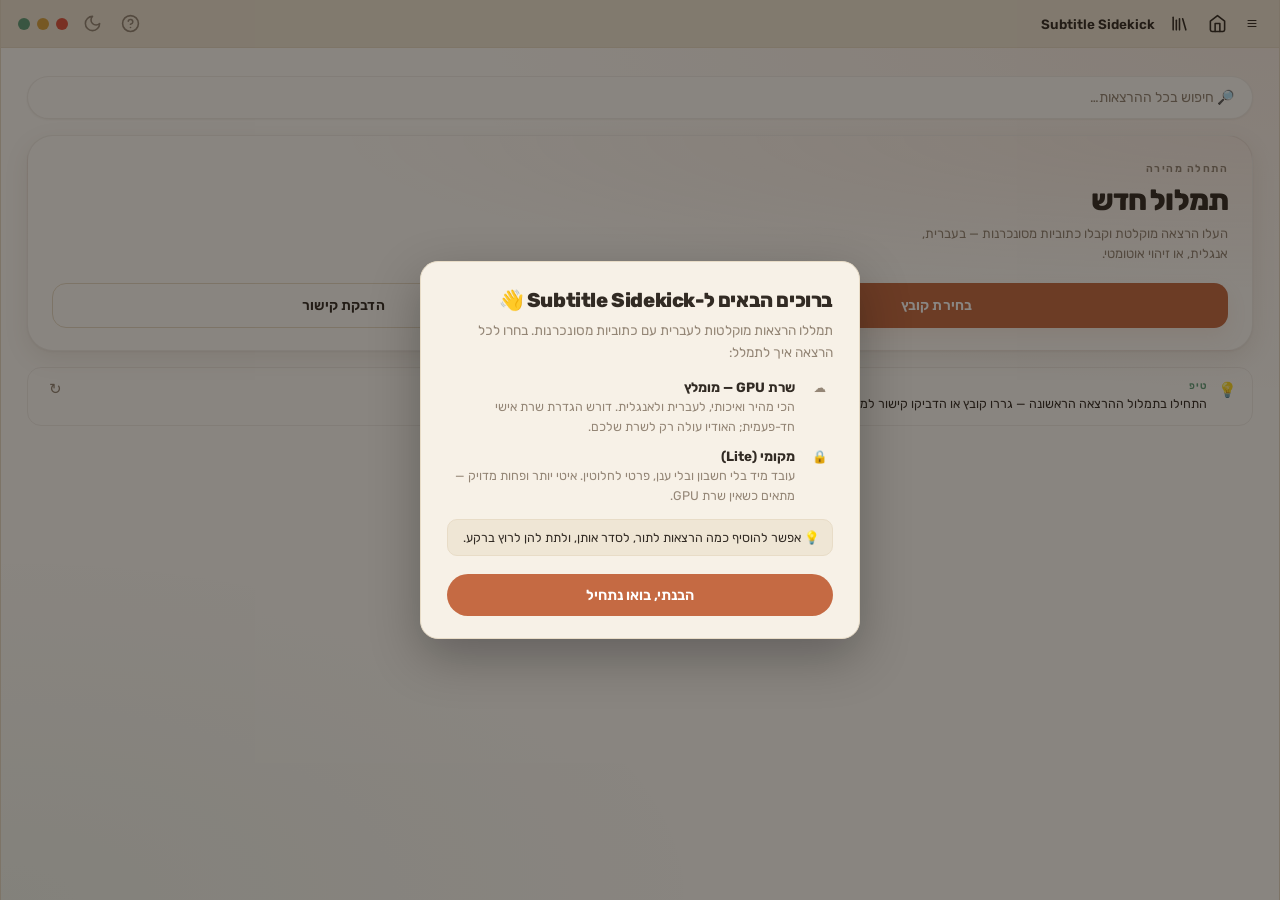
<file: ui/index.html>
<!DOCTYPE html>
<html lang="he" dir="rtl">
<head>
  <meta charset="utf-8" />
  <meta name="viewport" content="width=device-width, initial-scale=1" />
  <title>Subtitle Sidekick</title>
  <link rel="stylesheet" href="style.css" />
</head>
<body class="theme-light">
  <!-- inline icon sprite (thin-line, Lucide-style) — referenced via <svg class="ic"><use href="#i-..."/> -->
  <svg width="0" height="0" style="position:absolute" aria-hidden="true" focusable="false">
    <symbol id="i-menu" viewBox="0 0 24 24"><line x1="4" y1="6" x2="20" y2="6"/><line x1="4" y1="12" x2="20" y2="12"/><line x1="4" y1="18" x2="20" y2="18"/></symbol>
    <symbol id="i-home" viewBox="0 0 24 24"><path d="m3 9 9-7 9 7v11a2 2 0 0 1-2 2H5a2 2 0 0 1-2-2z"/><path d="M9 22V12h6v10"/></symbol>
    <symbol id="i-help" viewBox="0 0 24 24"><circle cx="12" cy="12" r="10"/><path d="M9.09 9a3 3 0 0 1 5.83 1c0 2-3 3-3 3"/><line x1="12" y1="17" x2="12.01" y2="17"/></symbol>
    <symbol id="i-moon" viewBox="0 0 24 24"><path d="M12 3a6 6 0 0 0 9 9 9 9 0 1 1-9-9Z"/></symbol>
    <symbol id="i-sun" viewBox="0 0 24 24"><circle cx="12" cy="12" r="4"/><path d="M12 2v2"/><path d="M12 20v2"/><path d="m4.93 4.93 1.41 1.41"/><path d="m17.66 17.66 1.41 1.41"/><path d="M2 12h2"/><path d="M20 12h2"/><path d="m6.34 17.66-1.41 1.41"/><path d="m19.07 4.93-1.41 1.41"/></symbol>
    <symbol id="i-film" viewBox="0 0 24 24"><rect width="18" height="18" x="3" y="3" rx="2"/><path d="M7 3v18"/><path d="M3 7.5h4"/><path d="M3 12h18"/><path d="M3 16.5h4"/><path d="M17 3v18"/><path d="M17 7.5h4"/><path d="M17 16.5h4"/></symbol>
    <symbol id="i-eye" viewBox="0 0 24 24"><path d="M2 12s3-7 10-7 10 7 10 7-3 7-10 7-10-7-10-7Z"/><circle cx="12" cy="12" r="3"/></symbol>
    <symbol id="i-clock" viewBox="0 0 24 24"><circle cx="12" cy="12" r="10"/><polyline points="12 6 12 12 16 14"/></symbol>
    <symbol id="i-library" viewBox="0 0 24 24"><path d="m16 6 4 14"/><path d="M12 6v14"/><path d="M8 8v12"/><path d="M4 4v16"/></symbol>
  </svg>
  <div class="win">
    <!-- title bar -->
    <div class="bar">
      <button class="menubtn" id="menuBtn" title="הקורסים שלי"><svg class="ic"><use href="#i-menu"/></svg></button>
      <button class="homebtn" id="homeBtn" title="מסך הבית"><svg class="ic"><use href="#i-home"/></svg></button>
      <button class="homebtn" id="libraryBtn" title="הספרייה שלי"><svg class="ic"><use href="#i-library"/></svg></button>
      <div class="appname">Subtitle Sidekick</div>
      <button class="jobpill" id="jobPill" hidden>⏳ <span id="jobPct">0%</span></button>
      <div class="barsp"></div>
      <button class="themebtn" id="helpBtn" title="מדריך שימוש"><svg class="ic"><use href="#i-help"/></svg></button>
      <button class="themebtn themetoggle" id="themeBtn" title="מעבר למצב כהה" aria-label="מעבר למצב כהה"><svg class="ic ic-moon"><use href="#i-moon"/></svg><svg class="ic ic-sun"><use href="#i-sun"/></svg></button>
      <div class="barx">
        <span class="d1" id="winClose" title="סגירה"></span>
        <span class="d2" id="winMin" title="מזעור"></span>
        <span class="d3" id="winFull" title="מסך מלא"></span>
      </div>
    </div>

    <div class="body">
      <!-- home screen: hero · resume · stats · courses · tip -->
      <section class="view" id="view-home">
        <div class="search-row">
          <input class="search-in" id="searchIn" placeholder="🔎 חיפוש בכל ההרצאות…" />
        </div>
        <div class="search-results" id="searchResults" hidden></div>

        <!-- primary action: start a new transcription -->
        <div class="hero">
          <div class="eyebrow">התחלה מהירה</div>
          <div class="hero-title">תמלול חדש</div>
          <div class="hero-sub">העלו הרצאה מוקלטת וקבלו כתוביות מסונכרנות — בעברית, אנגלית, או זיהוי אוטומטי.</div>
          <div class="hero-actions">
            <button class="hero-btn" id="heroFile">בחירת קובץ</button>
            <button class="hero-btn hero-btn-alt" id="heroLink">הדבקת קישור</button>
          </div>
        </div>

        <!-- continue where you left off -->
        <div class="resumecard" id="resumeCard" hidden>
          <div class="resume-main">
            <div class="resume-label">▶ המשך מאיפה שעצרת</div>
            <div class="resume-title" id="resumeTitle"></div>
            <div class="resume-bar"><div class="resume-fill" id="resumeFill"></div></div>
          </div>
          <div class="resume-actions">
            <button class="resume-btn" id="resumeWatch">המשך צפייה</button>
            <button class="resume-btn resume-btn-alt" id="resumeEdit">✎ ערוך כתוביות</button>
          </div>
        </div>

        <!-- stats widgets -->
        <div class="widgets" id="statWidgets"></div>

        <!-- recent courses -->
        <div class="homecourses" id="homeCoursesList"></div>

        <!-- learning tip (present, but not the centre of the page) -->
        <div class="tipline" id="tipCard">
          <span class="tip-ic">💡</span>
          <div class="tip-body">
            <span class="tip-kicker" id="tipKicker">טיפ ללמידה</span>
            <span class="tip-text" id="tipText"></span>
          </div>
          <button class="tip-next" id="tipNext" title="טיפ נוסף">↻</button>
        </div>
      </section>

      <!-- screen 1: open / drag-and-drop -->
      <section class="view" id="view-open" hidden>
        <div class="kicker">בחירת קובץ</div>
        <div class="drop2" id="drop">
          <div class="dtile">↑</div>
          <div class="dbig">שחררו כאן את ההרצאה</div>
          <div class="dsub">MP4 · MKV · MOV — עד 4 שעות</div>
          <div class="ordiv">או</div>
          <button class="btn" id="pickBtn">בחרו קובץ מהמחשב</button>
        </div>

        <div class="courserow">
          <span class="courselbl">קורס:</span>
          <select class="coursesel" id="courseSel"><option value="">ללא קורס</option></select>
          <button class="course-add" id="courseAddBtn" title="יצירת קורס חדש">+ קורס</button>
        </div>
        <div class="newcourse-inline" id="courseAddRow" hidden>
          <input class="urlin" id="courseAddIn" placeholder="שם הקורס החדש…" />
          <button class="urlbtn course-add-ok" id="courseAddOk">צור ובחר</button>
        </div>

        <div class="moderow">
          <span class="modelbl">מצב תמלול:</span>
          <select class="coursesel" id="modeSel">
            <option value="cloud">☁ שרת GPU — מומלץ (מהיר ואיכותי)</option>
            <option value="local_accurate">מקומי (Lite) — איכות, ללא שרת</option>
            <option value="local_fast">מקומי (Lite) — מהיר, איכות נמוכה</option>
          </select>
        </div>

        <div class="moderow">
          <span class="modelbl">שפת ההרצאה:</span>
          <select class="coursesel" id="langSel">
            <option value="he">עברית (ברירת מחדל)</option>
            <option value="en">אנגלית</option>
            <option value="">זיהוי אוטומטי</option>
          </select>
        </div>

        <div class="urlrow">
          <input class="urlin" id="urlIn" type="text"
                 placeholder="או הדביקו קישור להרצאה (YouTube / Moodle)…" />
          <button class="urlbtn" id="urlBtn">⬇ הורד</button>
        </div>
        <div class="urlhint">ל-Moodle: התחברו קודם בכרום, ואז הדביקו את הקישור.</div>
        <div class="footrow">
          <div class="priv" id="privNote">🔒 הכול נשאר אצלכם במחשב</div>
        </div>
      </section>

      <!-- screen 2: processing / progress -->
      <section class="view" id="view-proc" hidden>
        <div class="kicker">יצירת כתוביות</div>
        <div class="filechip"><span class="fcic">🎞</span><span id="procName"></span></div>
        <div class="procmeta" id="procMeta" hidden></div>
        <div class="stage" id="stageHeading">מתמלל את ההרצאה…</div>
        <div class="prog">
          <div class="bar2" id="bar2"><div class="fill" id="fill"><div class="speedlines"></div></div></div>
          <div class="pct" id="pct">0%</div>
        </div>
        <div class="eta" id="eta"></div>
        <div class="steps">
          <div class="step" id="step-extract">אודיו</div>
          <div class="step" id="step-transcribe">תמלול</div>
          <div class="step" id="step-sync">סנכרון</div>
        </div>
        <div class="jobctrl" id="jobCtrl" hidden>
          <button class="jobbtn" id="pauseBtn">⏸ השהה</button>
          <button class="jobbtn jobbtn-cancel" id="cancelBtn">✕ בטל</button>
        </div>
        <button class="watchdone" id="watchDone" hidden>▶ הפעל את הכתוביות</button>
        <div class="queue" id="queue"></div>
        <div class="tipline proctip" id="procTip" hidden>
          <span class="tip-ic">💡</span>
          <span class="tip-text" id="procTipText"></span>
        </div>
        <button class="newlec" id="newLec">＋ הרצאה חדשה</button>
      </section>

      <!-- screen 3: player -->
      <section class="view" id="view-play" hidden>
        <div class="play-head">
          <button class="kebab" id="backBtn" title="חזרה">→</button>
          <span class="play-title" id="playTitle"></span>
          <button class="kebab" id="subBtn" title="כתוביות">🅰</button>
          <button class="kebab" id="playKebab" title="פעולות">⋯</button>
        </div>
        <!-- video + transcript sit side-by-side on wide windows (transcript fills the dead space
             beside the video), and stack vertically on narrow ones -->
        <div class="player-body">
          <div class="screen">
            <video id="video" preload="metadata"><track id="vtt" kind="subtitles" srclang="he" label="עברית" default></video>
            <button class="cc" id="ccToggle" title="הצג / הסתר כתוביות">CC</button>
          </div>

          <!-- transcript panel: search · edit · export -->
          <div class="transcript" id="transcript">
            <div class="tc-head">
              <input class="tc-search" id="tcSearch" placeholder="🔎 חיפוש בכתוביות…" />
              <button class="tc-act" id="dictAddSelBtn" title="הוספת המילה שבחרתם למילון התיקונים">＋ מילון</button>
              <button class="tc-act" id="saveBtn">💾 שמור</button>
              <button class="tc-act" id="txtBtn">TXT</button>
              <button class="tc-act" id="docxBtn">Word</button>
            </div>
            <div class="tc-list" id="tcList"></div>
            <div class="tc-status" id="tcStatus"></div>
          </div>
        </div>
      </section>

      <!-- library screen: courses overview grid → course detail list -->
      <section class="view" id="view-library" hidden>
        <div class="lib-head">
          <button class="kebab lib-back" id="libBackBtn" title="חזרה לקורסים" hidden>→</button>
          <div class="kicker lib-kicker">הספרייה שלי</div>
          <div class="lib-head-sp"></div>
          <button class="course-add" id="libNewCourseBtn" title="יצירת קורס חדש">+ קורס</button>
        </div>
        <div class="newcourse-inline" id="libNewCourseRow" hidden>
          <input class="urlin" id="libNewCourseIn" placeholder="שם הקורס החדש…" />
          <button class="urlbtn course-add-ok" id="libNewCourseOk">צור</button>
        </div>

        <div class="lib-grid" id="libGrid"></div>

        <div class="lib-detail" id="libDetail" hidden>
          <div class="lib-detail-head">
            <button class="lib-detail-icon" id="libIconBtn" title="בחירת אייקון לקורס" hidden>📘</button>
            <div class="lib-detail-titlewrap">
              <div class="lib-detail-title" id="libDetailTitle"></div>
              <div class="lib-detail-count" id="libDetailCount"></div>
            </div>
            <button class="lib-detail-act" id="libRenBtn" title="שינוי שם הקורס">✏</button>
            <button class="lib-detail-act" id="libDelBtn" title="מחיקת קורס">🗑</button>
          </div>
          <input class="tc-search lib-detail-search" id="libDetailSearch" placeholder="🔎 חיפוש בקורס הזה…" />
          <div class="lib-detail-list" id="libDetailList"></div>

          <!-- course page extras (named courses only): checklist + free-text notes -->
          <div class="course-extras" id="courseExtras" hidden>
            <div class="cx-block">
              <div class="cx-label">משימות</div>
              <div class="cx-tasks" id="courseTasks"></div>
              <div class="cx-addrow">
                <input class="urlin" id="courseTaskIn" placeholder="הוסיפו משימה…" />
                <button class="urlbtn" id="courseTaskAdd">הוספה</button>
              </div>
            </div>
            <div class="cx-block">
              <div class="cx-label">הערות הקורס</div>
              <textarea class="cx-notes" id="courseNotes" placeholder="סיכומים, תזכורות, קישורים…"></textarea>
              <div class="cx-notestatus" id="courseNoteStatus"></div>
            </div>
          </div>
        </div>
      </section>

      <!-- in-app usage guide -->
      <section class="view" id="view-guide" hidden>
        <div class="kicker">מדריך שימוש</div>
        <div class="guide">
          <p class="guide-intro">Subtitle Sidekick מתמלל הרצאות מוקלטות לעברית (ולשפות נוספות) ומציג כתוביות מסונכרנות. הכול רץ אצלכם במחשב כברירת מחדל — בלי חשבון ובלי עלות.</p>

          <h3>🎬 מצבי התמלול</h3>
          <ul>
            <li><b>☁ שרת GPU — מומלץ</b>: המצב המרכזי. הכי מהיר, והכי איכותי גם לעברית וגם לאנגלית. דורש הקמת שרת RunPod אישי חד-פעמית; האודיו עולה רק לשרת שלכם. ראו README.</li>
            <li><b>מקומי (Lite)</b>: עובד מיד, בלי חשבון ובלי ענן — פרטי לחלוטין. מתאים כשאין שרת GPU. איטי יותר, ובאנגלית איכות התמלול נמוכה יותר מהשרת. יש שתי רמות: "איכות" (מדויק יותר, איטי) ו"מהיר" (מהיר, פחות מדויק).</li>
          </ul>

          <h3>🌍 בחירת שפה</h3>
          <p>לכל הרצאה בוחרים שפה: <b>עברית</b> (מודל ייעודי), <b>אנגלית</b>, או <b>זיהוי אוטומטי</b>.</p>
          <p class="guide-note">💡 <b>שפה מעורבת:</b> תמלול של עברית ואנגלית יחד עשוי להיות פחות מדויק. אם ההרצאה היא בעיקר בשפה אחת — עדיף לבחור אותה במפורש. בחרו "זיהוי אוטומטי" רק כשיש שימוש משמעותי בשתי השפות. בכל מקרה, מצב שרת ה-GPU נותן את התוצאה הטובה ביותר לתוכן מעורב.</p>

          <h3>➕ הוספת הרצאה</h3>
          <ul>
            <li><b>קובץ</b>: גוררים או בוחרים קובץ וידאו/אודיו (אפשר כמה יחד — נכנסים לתור שמתמלל סדרתית).</li>
            <li><b>קישור</b>: מדביקים קישור (YouTube / Moodle) ולוחצים "הורד".</li>
            <li>לפני ההעלאה אפשר לבחור <b>קורס</b> ו<b>שפה</b>.</li>
          </ul>

          <h3>▶ הנגן והכתוביות</h3>
          <ul>
            <li>הכתוביות מסונכרנות לאודיו ונראות גם במסך מלא.</li>
            <li>כפתור <b>🅰 כתוביות</b> (למעלה בנגן) שולט על גודל ורקע הכתוביות — וגם בהגדרות.</li>
            <li>שליטה במהירות הניגון (0.5x–2x), דילוג 10 שניות, ומסך מלא.</li>
            <li><b>המשך צפייה:</b> פתיחה מחדש של הרצאה ממשיכה אוטומטית מהנקודה שבה עצרתם (וגם כרטיס "המשך מאיפה שעצרת" במסך הבית).</li>
          </ul>

          <h3>✏️ עריכה, חיפוש וייצוא</h3>
          <ul>
            <li>אפשר לערוך כל שורת תמליל ישירות בנגן ולשמור — מתקנים טעות בקליק.</li>
            <li>חיפוש בכתוביות (בנגן ובמסך הבית) קופץ ישר לרגע שחיפשתם.</li>
            <li>ייצוא התמליל ל-Word או TXT — מהנגן, או ישירות מתפריט הפעולות (⋯) בלי לפתוח את ההרצאה.</li>
          </ul>

          <h3>📚 קורסים וארגון</h3>
          <p>כל הרצאה נרשמת לתפריט הצד (☰), מאורגנת לפי קורסים. תפריט הפעולות (⋯) מאפשר שינוי שם, העברה לקורס אחר, ייצוא תמליל, פתיחה בדפדפן והסרה. כפתור ○/✓ מסמן הרצאה כנצפתה או לא-נצפתה. בעמוד הקורס אפשר <b>לגרור הרצאות</b> כדי לסדר אותן בסדר שנוח לכם (לא רק לפי סדר ההוספה).</p>
          <p>ב<b>מסך הספרייה</b> (📚) יש עמוד לכל קורס: רשימת ההרצאות, <b>צ'ק-ליסט משימות</b>, ו<b>הערות</b> חופשיות לקורס — כדי לנהל את הלמידה ולא רק לצפות.</p>

          <h3>☁ הקמת שרת GPU (אופציונלי)</h3>
          <p>למצב הענן צריך endpoint אישי ב-RunPod. ההוראות המלאות נמצאות בקובץ ה-README של הפרויקט. אין שרת משותף — הפרטים נשמרים רק במחשב הזה.</p>

          <h3>🔒 פרטיות</h3>
          <p>במצב מקומי האודיו לא יוצא מהמחשב. במצב ענן הוא מועלה רק לשרת <b>שאתם הגדרתם</b> — לא לשרת של מפתח האפליקציה.</p>

          <button class="btn guide-back" id="guideBack">חזרה למסך הבית</button>
        </div>
      </section>
    </div>
  </div>

  <!-- sidebar: my courses -->
  <div class="drawer-ov" id="drawerOv" hidden></div>
  <aside class="drawer" id="drawer" hidden>
    <div class="drawer-head">
      <span class="drawer-title">הקורסים שלי</span>
      <button class="drawer-x" id="drawerClose" title="סגירה">✕</button>
    </div>
    <div class="newcourse" id="newCourseRow">
      <input class="newcourse-in" id="newCourseIn" placeholder="שם קורס חדש…" hidden />
      <button class="newcourse-btn" id="newCourseBtn">+ קורס חדש</button>
    </div>
    <div class="courses" id="coursesList"></div>
    <button class="drawer-settings" id="drawerSettingsBtn">⚙ הגדרות</button>
  </aside>

  <!-- sidebar: personal cloud server settings -->
  <div class="drawer-ov" id="settingsOv" hidden></div>
  <aside class="drawer" id="settingsDrawer" hidden>
    <div class="drawer-head">
      <span class="drawer-title">הגדרות</span>
      <button class="drawer-x" id="settingsClose" title="סגירה">✕</button>
    </div>

    <div class="settings-section">📁 תיקיית ספרייה</div>
    <div class="settings-field">
      <label class="settings-lbl" for="settingsLibDir">כל הקורסים וההרצאות ינוהלו בתוך התיקייה הזו.</label>
      <div class="folder-row">
        <input class="newcourse-in" id="settingsLibDir" readonly placeholder="טוען…" />
        <button class="newcourse-btn folder-pick" id="settingsLibDirBtn">📁 בחירה</button>
      </div>
    </div>

    <div class="settings-section">🅰 כתוביות בנגן</div>
    <div class="settings-field">
      <label class="settings-lbl" for="settingsSubSize">גודל הכתוביות</label>
      <select class="newcourse-in" id="settingsSubSize">
        <option value="sm">קטן</option>
        <option value="md">בינוני</option>
        <option value="lg">גדול</option>
      </select>
    </div>
    <div class="settings-field">
      <label class="settings-lbl" for="settingsSubBg">רקע הכתוביות</label>
      <select class="newcourse-in" id="settingsSubBg">
        <option value="dark">כהה (לבן על שחור)</option>
        <option value="light">בהיר (כהה על קרם)</option>
        <option value="none">ללא רקע (עם צל)</option>
      </select>
    </div>

    <div class="settings-section">📝 מילון תיקונים</div>
    <div class="settings-hint">
      החליפו טעויות תמלול חוזרות (שמות מרצים, מונחים, מילים באנגלית). התיקונים מוחלים אוטומטית
      על תמלולים חדשים. ההחלפה היא על מילים שלמות בלבד — לא תפגע בטקסט תקין.
    </div>
    <div class="dict-list" id="dictList"></div>
    <div class="dict-addrow">
      <input class="newcourse-in dict-in" id="dictFrom" placeholder="טעות (מקור)" />
      <span class="dict-arrow">⟵</span>
      <input class="newcourse-in dict-in" id="dictTo" placeholder="תיקון" />
      <button class="newcourse-btn dict-add" id="dictAddBtn" title="הוספת תיקון">＋</button>
    </div>
    <button class="dict-apply" id="dictApplyBtn">החלה על כל הספרייה הקיימת</button>
    <div class="settings-status" id="dictStatus"></div>

    <div class="settings-section">☁ שרת ענן <span class="settings-opt">(אופציונלי)</span></div>
    <div class="settings-hint">
      למצב "שרת GPU" — כל משתמש מגדיר שרת משלו (לדוגמה חשבון RunPod אישי).
      אין שרת משותף; הפרטים נשמרים רק במחשב הזה. ראו README להקמת שרת.
    </div>
    <div class="settings-field">
      <label class="settings-lbl" for="settingsEndpoint">כתובת השרת (Endpoint URL)</label>
      <input class="newcourse-in" id="settingsEndpoint" placeholder="https://api.runpod.ai/v2/your-endpoint-id" />
    </div>
    <div class="settings-field">
      <label class="settings-lbl" for="settingsKey">מפתח API</label>
      <input class="newcourse-in" id="settingsKey" type="password" placeholder="••••••••" />
    </div>
    <div class="settings-field">
      <label class="settings-lbl" for="settingsPrice">מחיר ה-GPU לשעה (דולר) — לחישוב עלות מצטברת</label>
      <input class="newcourse-in" id="settingsPrice" type="number" step="0.01" min="0" placeholder="0.39" />
    </div>
    <button class="newcourse-btn" id="settingsSaveBtn">שמירת הגדרות השרת</button>
    <div class="settings-status" id="settingsStatus"></div>

    <div class="settings-section">💰 עלות שימוש בשרת</div>
    <div class="settings-cost" id="settingsCost">
      <div class="cost-line">עלות מוערכת: <strong id="costTotal">$0.00</strong></div>
      <div class="cost-sub" id="costSub"></div>
      <div class="cost-note">הערכה בלבד — RunPod מחייב גם על זמני התנעה ועיגול, כך שייתכן הפרש קל מהחשבון בפועל.</div>
      <button class="cost-reset" id="costReset">איפוס מונה</button>
    </div>

    <div class="settings-section">⬆ עדכוני גרסה</div>
    <div class="update-box">
      <div class="update-row">
        <span class="update-ver" id="updateVer">גרסה נוכחית: …</span>
        <button class="update-check" id="updateCheckBtn">בדיקת עדכונים</button>
      </div>
      <div class="update-status" id="updateStatus"></div>
      <button class="newcourse-btn update-now" id="updateNowBtn" hidden>⬆ עדכן עכשיו (האפליקציה תיסגר ותיפתח מחדש)</button>
      <div class="update-note">העדכון מוריד את הגרסה האחרונה מ-GitHub ומחליף את קוד האפליקציה. הקורסים, ההרצאות וההגדרות שלכם נשמרים בנפרד ולא מושפעים.</div>
    </div>
  </aside>

  <!-- first-run onboarding: explains the three transcription modes -->
  <div class="onboard-ov" id="onboardOv" hidden>
    <div class="onboard">
      <div class="onboard-title">ברוכים הבאים ל-Subtitle Sidekick 👋</div>
      <div class="onboard-text">תמללו הרצאות מוקלטות לעברית עם כתוביות מסונכרנות. בחרו לכל הרצאה איך לתמלל:</div>
      <ul class="onboard-modes">
        <li><span class="om-ic">☁</span><div><b>שרת GPU — מומלץ</b><span>הכי מהיר ואיכותי, לעברית ולאנגלית. דורש הגדרת שרת אישי חד-פעמית; האודיו עולה רק לשרת שלכם.</span></div></li>
        <li><span class="om-ic">🔒</span><div><b>מקומי (Lite)</b><span>עובד מיד בלי חשבון ובלי ענן, פרטי לחלוטין. איטי יותר ופחות מדויק — מתאים כשאין שרת GPU.</span></div></li>
      </ul>
      <div class="onboard-tip">💡 אפשר להוסיף כמה הרצאות לתור, לסדר אותן, ולתת להן לרוץ ברקע.</div>
      <button class="onboard-btn" id="onboardClose">הבנתי, בואו נתחיל</button>
    </div>
  </div>

  <script src="app.js"></script>
</body>
</html>
</file>
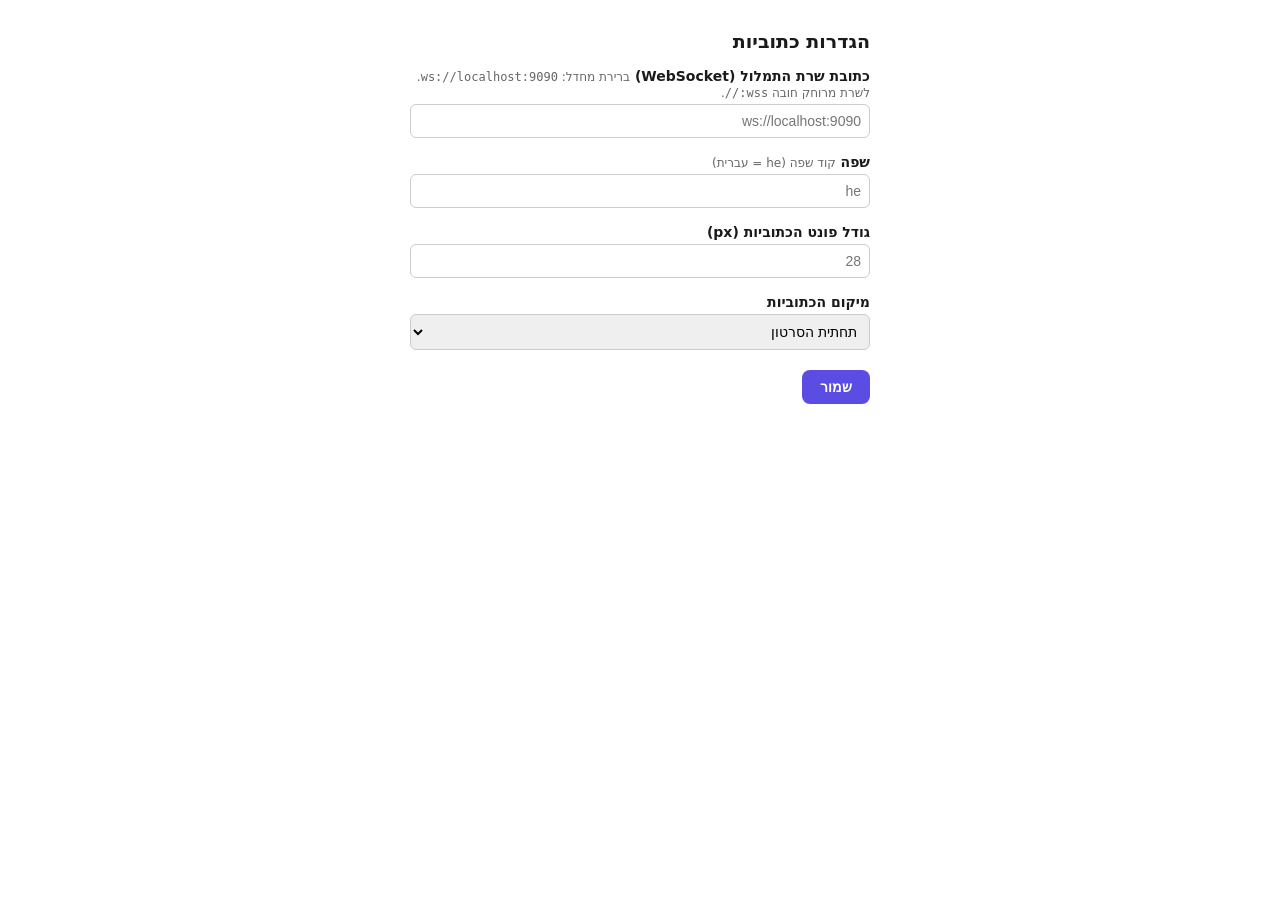
<file: extension/options.html>
<!DOCTYPE html>
<html lang="he" dir="rtl">
  <head>
    <meta charset="utf-8" />
    <title>הגדרות — כתוביות עברית ל-Moodle</title>
    <style>
      body {
        font-family: system-ui, "Segoe UI", Arial, sans-serif;
        max-width: 460px;
        margin: 30px auto;
        padding: 0 18px;
        color: #1a1a1a;
      }
      h1 {
        font-size: 19px;
      }
      label {
        display: block;
        margin: 16px 0 4px;
        font-weight: 600;
        font-size: 14px;
      }
      .hint {
        font-weight: 400;
        font-size: 12px;
        color: #666;
      }
      input,
      select {
        width: 100%;
        padding: 8px;
        font-size: 14px;
        box-sizing: border-box;
        border: 1px solid #ccc;
        border-radius: 6px;
      }
      button {
        margin-top: 20px;
        padding: 9px 18px;
        font-size: 14px;
        font-weight: 600;
        color: #fff;
        background: #5b4ce3;
        border: none;
        border-radius: 8px;
        cursor: pointer;
      }
      #saved {
        margin-right: 12px;
        color: #198754;
        font-weight: 600;
        opacity: 0;
        transition: opacity 0.2s;
      }
      #saved.show {
        opacity: 1;
      }
    </style>
  </head>
  <body>
    <h1>הגדרות כתוביות</h1>

    <label for="endpoint">
      כתובת שרת התמלול (WebSocket)
      <span class="hint">ברירת מחדל: <code>ws://localhost:9090</code>. לשרת מרוחק חובה <code>wss://</code>.</span>
    </label>
    <input id="endpoint" type="text" placeholder="ws://localhost:9090" />

    <label for="language">
      שפה
      <span class="hint">קוד שפה (he = עברית)</span>
    </label>
    <input id="language" type="text" placeholder="he" />

    <label for="fontSize">גודל פונט הכתוביות (px)</label>
    <input id="fontSize" type="number" min="14" max="64" placeholder="28" />

    <label for="position">מיקום הכתוביות</label>
    <select id="position">
      <option value="bottom">תחתית הסרטון</option>
      <option value="middle">אמצע הסרטון</option>
    </select>

    <div>
      <button id="save">שמור</button>
      <span id="saved">✓ נשמר</span>
    </div>

    <script src="options.js"></script>
  </body>
</html>
</file>
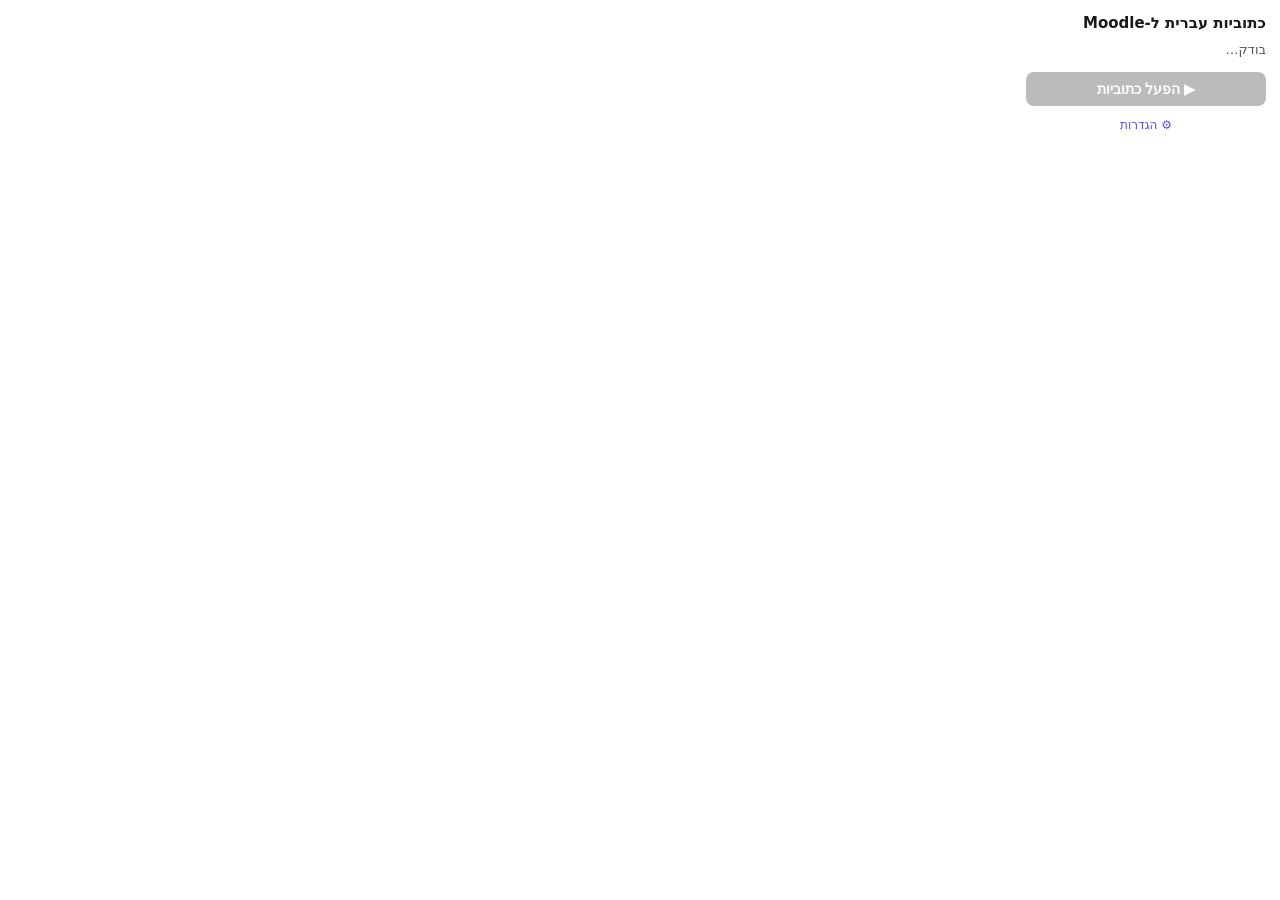
<file: extension/popup.html>
<!DOCTYPE html>
<html lang="he" dir="rtl">
  <head>
    <meta charset="utf-8" />
    <style>
      body {
        font-family: system-ui, "Segoe UI", Arial, sans-serif;
        width: 240px;
        margin: 0;
        padding: 14px;
        background: #fff;
        color: #1a1a1a;
      }
      h1 {
        font-size: 15px;
        margin: 0 0 10px;
      }
      #status {
        font-size: 13px;
        color: #555;
        margin-bottom: 12px;
        min-height: 18px;
      }
      #status.active {
        color: #198754;
        font-weight: 600;
      }
      button {
        width: 100%;
        font-size: 14px;
        font-weight: 600;
        padding: 9px;
        border: none;
        border-radius: 8px;
        cursor: pointer;
        color: #fff;
        background: #5b4ce3;
      }
      button.stop {
        background: #dc3545;
      }
      button:disabled {
        background: #bbb;
        cursor: default;
      }
      #options-link {
        display: block;
        margin-top: 12px;
        font-size: 12px;
        color: #5b4ce3;
        text-decoration: none;
        text-align: center;
        cursor: pointer;
      }
    </style>
  </head>
  <body>
    <h1>כתוביות עברית ל-Moodle</h1>
    <div id="status">בודק…</div>
    <button id="toggle" disabled>▶ הפעל כתוביות</button>
    <a id="options-link">⚙️ הגדרות</a>
    <script src="popup.js"></script>
  </body>
</html>
</file>
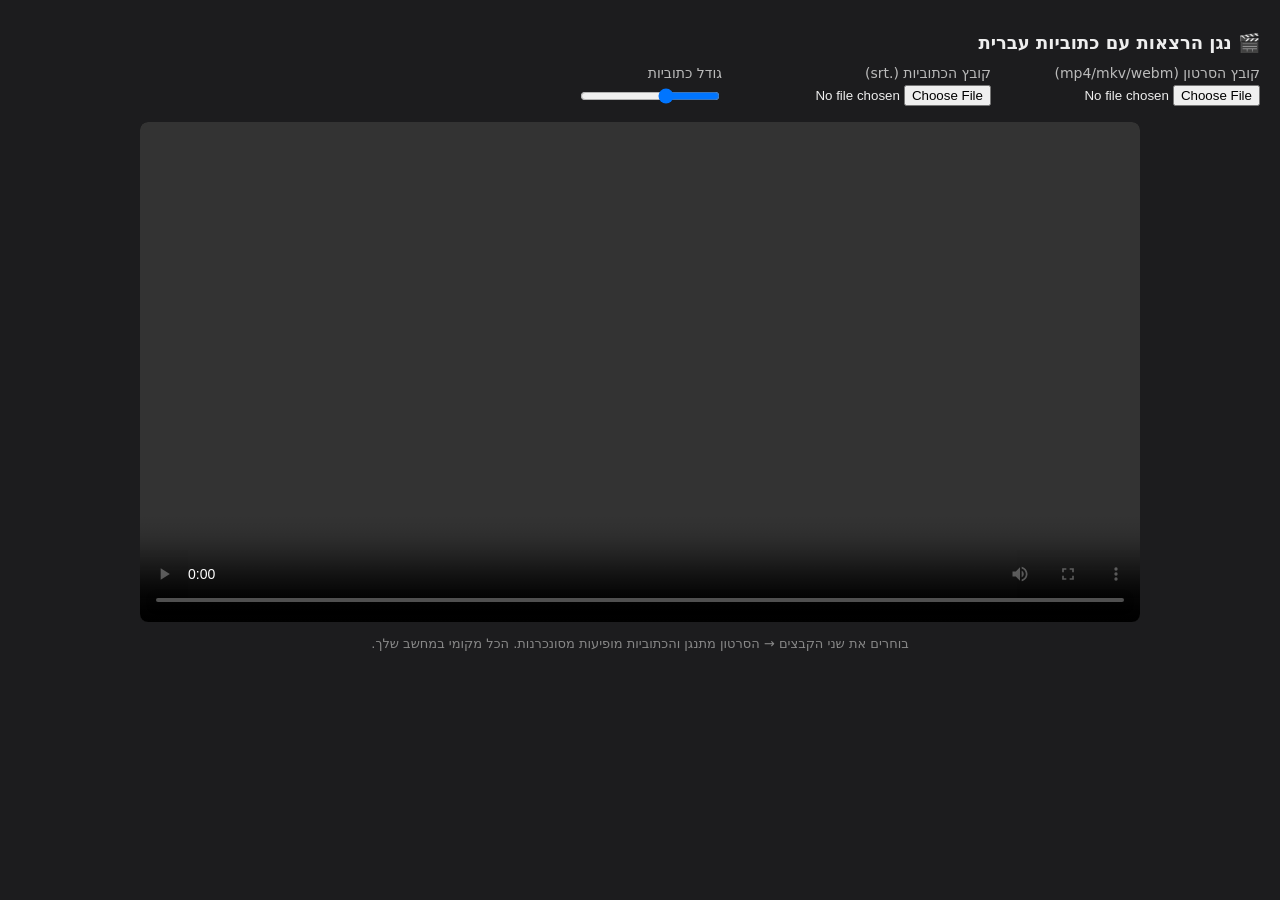
<file: tools/player.html>
<!DOCTYPE html>
<!--
  player.html — simple local player for watching a lecture with synced Hebrew subtitles.
  No install, no internet: open in any browser, pick the video file and the SRT file
  (generated by transcribe_to_srt.py), and watch. Everything stays local.
-->
<html lang="he" dir="rtl">
  <head>
    <meta charset="utf-8" />
    <title>נגן הרצאות עם כתוביות עברית</title>
    <style>
      body {
        font-family: system-ui, "Segoe UI", Arial, sans-serif;
        background: #1c1c1e;
        color: #eee;
        margin: 0;
        padding: 20px;
      }
      h1 { font-size: 18px; }
      .pickers { display: flex; gap: 16px; flex-wrap: wrap; margin-bottom: 16px; }
      .pickers label { font-size: 14px; display: block; margin-bottom: 4px; color: #bbb; }
      #stage { position: relative; max-width: 1000px; margin: 0 auto; background: #000; border-radius: 8px; overflow: hidden; }
      video { width: 100%; display: block; }
      #subs {
        position: absolute;
        bottom: 6%;
        left: 50%;
        transform: translateX(-50%);
        max-width: 90%;
        text-align: center;
        direction: rtl;
        background: rgba(0, 0, 0, 0.72);
        color: #fff;
        font-size: 28px;
        font-weight: 600;
        line-height: 1.35;
        padding: 4px 14px;
        border-radius: 8px;
        text-shadow: 0 1px 3px rgba(0, 0, 0, 0.9);
        pointer-events: none;
        white-space: pre-wrap;
      }
      #subs:empty { display: none; }
      .hint { color: #888; font-size: 13px; margin-top: 14px; text-align: center; }
      input[type="range"] { vertical-align: middle; }
      #size { width: 140px; }
    </style>
  </head>
  <body>
    <h1>🎬 נגן הרצאות עם כתוביות עברית</h1>
    <div class="pickers">
      <div>
        <label>קובץ הסרטון (mp4/mkv/webm)</label>
        <input id="videoFile" type="file" accept="video/*" />
      </div>
      <div>
        <label>קובץ הכתוביות (.srt)</label>
        <input id="srtFile" type="file" accept=".srt" />
      </div>
      <div>
        <label>גודל כתוביות</label>
        <input id="size" type="range" min="16" max="48" value="28" />
      </div>
    </div>

    <div id="stage">
      <video id="video" controls></video>
      <div id="subs"></div>
    </div>

    <div class="hint">בוחרים את שני הקבצים → הסרטון מתנגן והכתוביות מופיעות מסונכרנות. הכל מקומי במחשב שלך.</div>

    <script>
      const video = document.getElementById('video');
      const subs = document.getElementById('subs');
      let cues = []; // { start, end, text }

      document.getElementById('videoFile').addEventListener('change', (e) => {
        const f = e.target.files[0];
        if (f) video.src = URL.createObjectURL(f);
      });

      document.getElementById('srtFile').addEventListener('change', (e) => {
        const f = e.target.files[0];
        if (!f) return;
        const reader = new FileReader();
        reader.onload = () => { cues = parseSRT(reader.result); };
        reader.readAsText(f, 'utf-8');
      });

      document.getElementById('size').addEventListener('input', (e) => {
        subs.style.fontSize = e.target.value + 'px';
      });

      // parse "HH:MM:SS,mmm" to seconds
      function toSec(t) {
        const m = t.trim().match(/(\d+):(\d+):(\d+)[,.](\d+)/);
        if (!m) return 0;
        return +m[1] * 3600 + +m[2] * 60 + +m[3] + +m[4] / 1000;
      }

      function parseSRT(text) {
        const blocks = text.replace(/\r/g, '').split(/\n\n+/);
        const out = [];
        for (const b of blocks) {
          const lines = b.split('\n').filter((l) => l.trim() !== '');
          if (lines.length < 2) continue;
          const timeLine = lines.find((l) => l.includes('-->'));
          if (!timeLine) continue;
          const [a, z] = timeLine.split('-->');
          const idx = lines.indexOf(timeLine);
          const txt = lines.slice(idx + 1).join('\n');
          out.push({ start: toSec(a), end: toSec(z), text: txt });
        }
        return out;
      }

      // sync: on each timeupdate, show the cue matching the current time
      video.addEventListener('timeupdate', () => {
        const t = video.currentTime;
        const cue = cues.find((c) => t >= c.start && t <= c.end);
        subs.textContent = cue ? cue.text : '';
      });
    </script>
  </body>
</html>
</file>
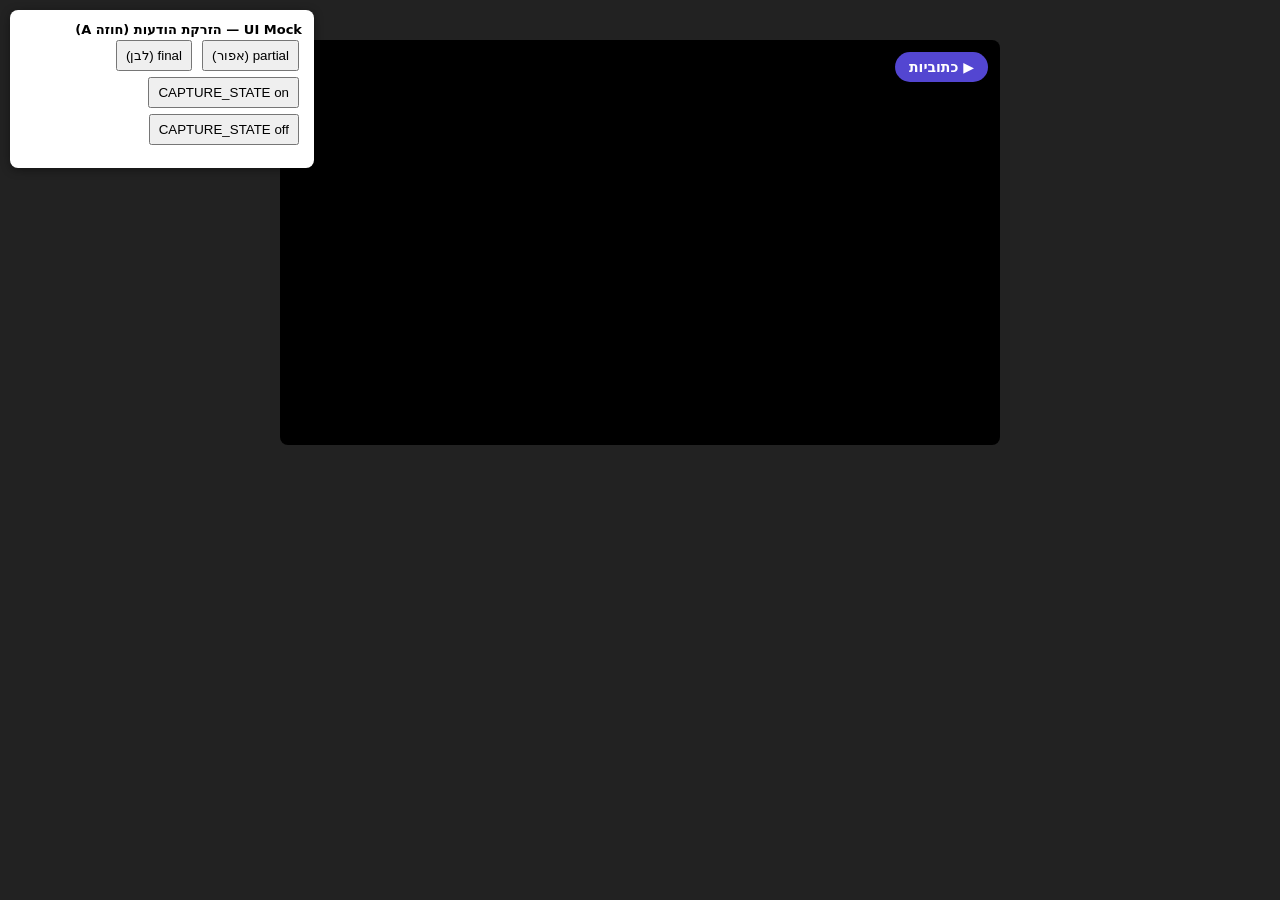
<file: tools/ui-mock.html>
<!DOCTYPE html>
<!--
  ui-mock.html — Harness לבדיקת שכבת ה-UI (content.js) בלי שאר הפייפליין.
  פותחים בדפדפן (קובץ מקומי). מדמה chrome API ומזריק הודעות SHOW_SUBTITLE / CAPTURE_STATE
  בדיוק לפי חוזה A — כך בודקים את ה-overlay והכפתור בלי tabCapture ובלי backend.
-->
<html lang="he" dir="rtl">
  <head>
    <meta charset="utf-8" />
    <title>UI Mock — Moodle Hebrew Subtitles</title>
    <link rel="stylesheet" href="../extension/subtitles.css" />
    <style>
      body { font-family: system-ui, Arial, sans-serif; margin: 0; background: #222; }
      #fakeplayer { width: 720px; max-width: 90vw; margin: 40px auto; }
      video { width: 100%; height: 405px; background: #000; border-radius: 8px; }
      #panel {
        position: fixed; top: 10px; left: 10px; z-index: 99999;
        background: #fff; padding: 12px; border-radius: 8px; direction: rtl;
        font-size: 13px; box-shadow: 0 2px 10px rgba(0,0,0,.4); max-width: 280px;
      }
      #panel button { display: inline-block; margin: 3px; padding: 6px 8px; cursor: pointer; }
      #log { margin-top: 8px; font-family: monospace; font-size: 11px; color: #333; max-height: 120px; overflow: auto; }
    </style>
  </head>
  <body>
    <div id="panel">
      <b>UI Mock — הזרקת הודעות (חוזה A)</b>
      <div>
        <button data-act="partial">partial (אפור)</button>
        <button data-act="final">final (לבן)</button>
      </div>
      <div>
        <button data-act="state-on">CAPTURE_STATE on</button>
        <button data-act="state-off">CAPTURE_STATE off</button>
      </div>
      <div id="log"></div>
    </div>

    <div id="fakeplayer">
      <video poster="" muted></video>
    </div>

    <script>
      // ── chrome API מדומה ──────────────────────────────────
      const listeners = [];
      const store = { fontSize: 28, position: 'bottom' };
      const logEl = () => document.getElementById('log');
      function log(s) {
        const d = document.createElement('div');
        d.textContent = s;
        logEl().prepend(d);
      }
      window.chrome = {
        runtime: {
          onMessage: { addListener: (fn) => listeners.push(fn) },
          sendMessage: (msg, cb) => {
            log('→ SW: ' + JSON.stringify(msg));
            if (msg.type === 'GET_STATE' && cb) cb({ active: false, activeTabId: null });
          },
          openOptionsPage: () => log('openOptionsPage()'),
        },
        storage: {
          sync: {
            get: (keys, cb) => cb(store),
            set: (vals, cb) => { Object.assign(store, vals); cb && cb(); },
          },
          onChanged: { addListener: () => {} },
        },
      };
      function dispatch(msg) {
        listeners.forEach((fn) => fn(msg));
      }

      const samples = ['שלום לכולם', 'שלום לכולם וברוכים', 'שלום לכולם וברוכים הבאים להרצאה'];
      let i = 0;
      document.getElementById('panel').addEventListener('click', (e) => {
        const act = e.target.dataset.act;
        if (act === 'partial') dispatch({ type: 'SHOW_SUBTITLE', text: samples[i++ % samples.length], isFinal: false });
        else if (act === 'final') dispatch({ type: 'SHOW_SUBTITLE', text: 'שלום לכולם וברוכים הבאים להרצאה.', isFinal: true });
        else if (act === 'state-on') dispatch({ type: 'CAPTURE_STATE', active: true });
        else if (act === 'state-off') dispatch({ type: 'CAPTURE_STATE', active: false });
      });
    </script>
    <!-- טוען את ה-content.js האמיתי -->
    <script src="../extension/content.js"></script>
  </body>
</html>
</file>
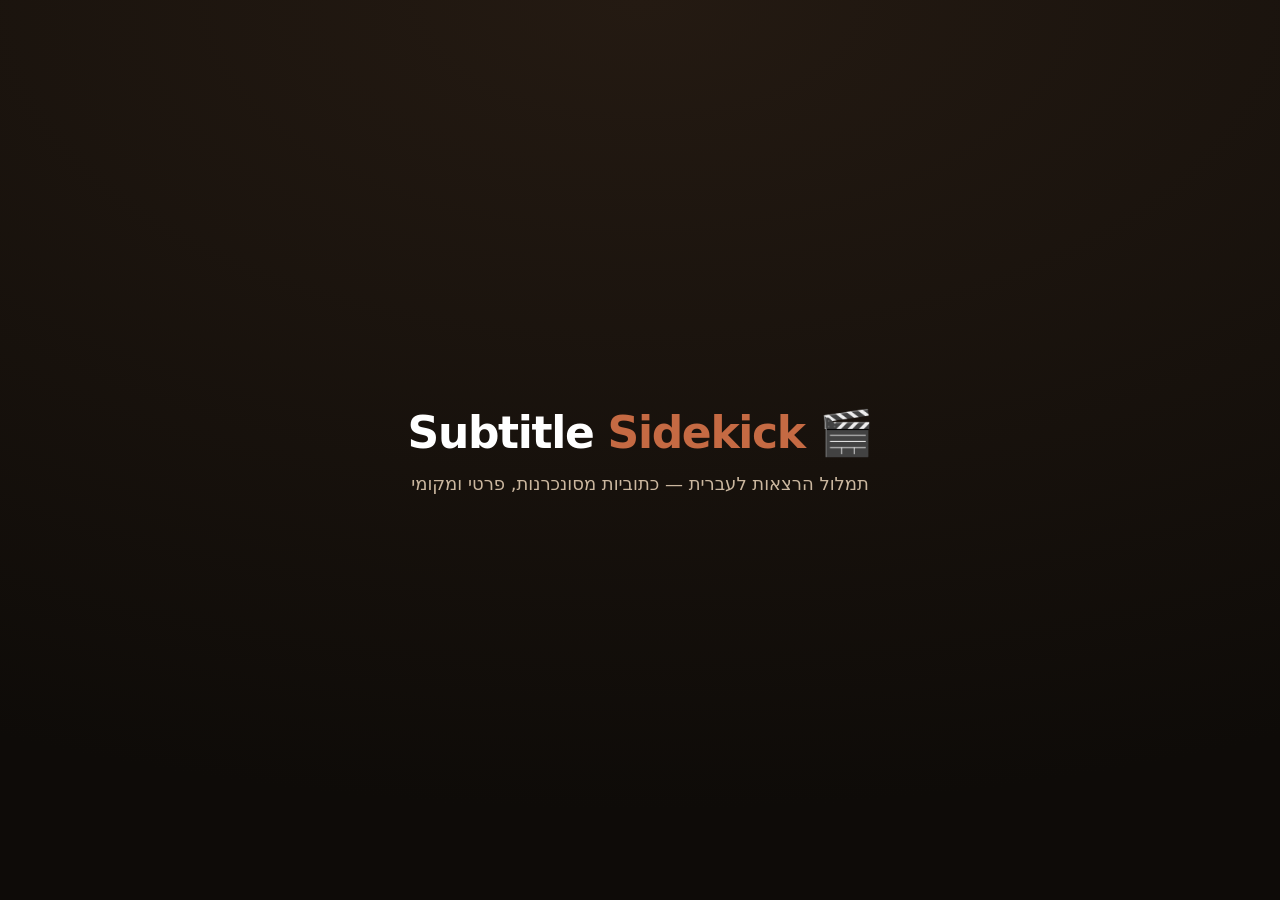
<file: ui/demo.html>
<!DOCTYPE html>
<html lang="he" dir="rtl">
<head>
  <meta charset="utf-8" />
  <title>Subtitle Sidekick — Demo</title>
  <style>
    :root { --demo-accent: #c56a43; }
    html, body { margin: 0; height: 100%; background: #0e0b08; overflow: hidden; font-family: "Rubik", system-ui, Arial, sans-serif; }
    /* stage holds the scaled app + the cursor together, so zoom keeps the cursor aligned */
    .stage { position: absolute; inset: 0; display: flex; align-items: center; justify-content: center; }
    .zoomer {
      position: relative; width: 860px; height: 680px;
      transition: transform 0.85s cubic-bezier(0.5, 0, 0.15, 1);
      transform-origin: 50% 50%;
    }
    .zoomer iframe { width: 860px; height: 680px; border: 0; border-radius: 14px; background: #14100b; box-shadow: 0 30px 90px rgba(0,0,0,0.6); }
    /* fake cursor */
    .cursor {
      position: absolute; top: 0; left: 0; width: 22px; height: 22px; z-index: 20; pointer-events: none;
      transition: left 0.7s cubic-bezier(0.5,0,0.15,1), top 0.7s cubic-bezier(0.5,0,0.15,1), transform 0.12s ease;
      filter: drop-shadow(0 2px 3px rgba(0,0,0,0.5));
    }
    .cursor svg { display: block; }
    .cursor.tap { transform: scale(0.8); }
    /* click ripple */
    .ripple { position: absolute; z-index: 19; width: 10px; height: 10px; border-radius: 50%; border: 2px solid var(--demo-accent); pointer-events: none; opacity: 0; }
    .ripple.go { animation: ripple 0.5s ease-out; }
    @keyframes ripple { from { opacity: 0.9; transform: scale(0.4); } to { opacity: 0; transform: scale(4); } }
    /* caption bar */
    .caption {
      position: absolute; bottom: 40px; left: 50%; transform: translateX(-50%) translateY(12px);
      z-index: 30; background: rgba(18, 13, 9, 0.82); color: #fff; backdrop-filter: blur(6px);
      padding: 12px 24px; border-radius: 999px; font-size: 18px; font-weight: 600; letter-spacing: 0.01em;
      opacity: 0; transition: opacity 0.4s ease, transform 0.4s ease; white-space: nowrap;
      border: 1px solid rgba(255,255,255,0.12);
    }
    .caption.show { opacity: 1; transform: translateX(-50%) translateY(0); }
    .caption .dot { color: var(--demo-accent); margin-inline-start: 8px; }
    /* intro / outro card */
    .card {
      position: absolute; inset: 0; z-index: 40; display: flex; flex-direction: column; gap: 14px;
      align-items: center; justify-content: center; background: radial-gradient(120% 90% at 50% 0%, #241a12, #0e0b08);
      color: #fff; opacity: 0; transition: opacity 0.6s ease; pointer-events: none;
    }
    .card.show { opacity: 1; }
    .card .logo { font-size: 44px; font-weight: 800; letter-spacing: -0.03em; }
    .card .tag { font-size: 18px; color: #cbb79f; }
    .card .accent { color: var(--demo-accent); }
    .replay {
      position: absolute; top: 16px; left: 16px; z-index: 50; background: rgba(255,255,255,0.1); color: #fff;
      border: 1px solid rgba(255,255,255,0.2); border-radius: 999px; padding: 8px 16px; font-family: inherit;
      font-size: 13px; cursor: pointer;
    }
  </style>
</head>
<body>
  <div class="stage">
    <div class="zoomer" id="zoomer">
      <iframe id="app" src="index.html?demo=1"></iframe>
      <div class="ripple" id="ripple"></div>
      <div class="cursor" id="cursor">
        <svg width="22" height="22" viewBox="0 0 22 22"><path d="M2 2l6 16 2.5-6.5L17 9 2 2z" fill="#fff" stroke="#1a1a1a" stroke-width="1.2" stroke-linejoin="round"/></svg>
      </div>
    </div>
  </div>
  <div class="caption" id="caption"></div>
  <div class="card show" id="intro">
    <div class="logo">🎬 Subtitle <span class="accent">Sidekick</span></div>
    <div class="tag">תמלול הרצאות לעברית — כתוביות מסונכרנות, פרטי ומקומי</div>
  </div>
  <div class="card" id="outro">
    <div class="logo">Subtitle <span class="accent">Sidekick</span></div>
    <div class="tag">מקומי · פרטי · חינמי — עם שרת GPU אישי אופציונלי</div>
  </div>
  <button class="replay" id="replay" hidden onclick="location.reload()">↻ הרצה מחדש</button>

  <script>
    const iframe = document.getElementById("app");
    const zoomer = document.getElementById("zoomer");
    const cursor = document.getElementById("cursor");
    const ripple = document.getElementById("ripple");
    const cap = document.getElementById("caption");
    const wait = (ms) => new Promise((r) => setTimeout(r, ms));
    async function waitFor(fn, timeout = 12000) {
      const t0 = Date.now();
      while (Date.now() - t0 < timeout) { if (fn()) return true; await wait(150); }
      return false;
    }
    const doc = () => iframe.contentDocument;
    const win = () => iframe.contentWindow;

    function center(el) {
      const r = el.getBoundingClientRect();               // relative to iframe viewport = zoomer coords
      return { x: r.left + r.width / 2, y: r.top + r.height / 2 };
    }
    function moveTo(el) {
      const c = center(el);
      cursor.style.left = (c.x - 4) + "px";
      cursor.style.top = (c.y - 2) + "px";
    }
    async function click(el) {
      if (!el) return;
      moveTo(el); await wait(720);
      const c = center(el);
      ripple.style.left = (c.x - 5) + "px"; ripple.style.top = (c.y - 5) + "px";
      ripple.classList.remove("go"); void ripple.offsetWidth; ripple.classList.add("go");
      cursor.classList.add("tap"); await wait(120); cursor.classList.remove("tap");
      el.click();
    }
    function zoomTo(el, scale) {
      if (!el) { zoomer.style.transformOrigin = "50% 50%"; zoomer.style.transform = "scale(1)"; return; }
      const c = center(el);
      zoomer.style.transformOrigin = `${(c.x / 860) * 100}% ${(c.y / 680) * 100}%`;
      zoomer.style.transform = `scale(${scale})`;
    }
    function resetZoom() { zoomer.style.transformOrigin = "50% 50%"; zoomer.style.transform = "scale(1)"; }
    async function caption(text) {
      cap.classList.remove("show"); await wait(280);
      cap.innerHTML = text + '<span class="dot">●</span>';
      cap.classList.add("show");
    }
    const id = (x) => doc().getElementById(x);

    // fake player playback (no real video file in demo) — drive a self-contained caption overlay +
    // transcript highlight from the cues. The overlay lives only in the demo (the real app renders
    // captions via the native <track>), so the tour stays recordable without a real video source.
    function playFake(seconds) {
      const cues = win().__demoCues || [];
      const total = cues.length ? cues[cues.length - 1].end : 21;
      const screen = doc().querySelector(".screen");
      let cap = null;
      if (screen) {
        cap = doc().createElement("div");
        cap.style.cssText = "position:absolute;z-index:5;bottom:48px;left:50%;transform:translateX(-50%);" +
          "background:#fff8ec;color:#3a322b;font-size:15px;font-weight:500;line-height:1.5;padding:7px 16px;" +
          "border-radius:10px;max-width:84%;text-align:center;box-shadow:0 4px 14px rgba(0,0,0,.25);";
        screen.appendChild(cap);
      }
      let t = 0; const step = 0.45;
      const rows = doc().querySelectorAll(".tc-row");
      const timer = setInterval(() => {
        t += step; if (t > total) t = 0;
        const ci = cues.findIndex((c) => t >= c.start && t <= c.end);
        if (cap) { cap.textContent = ci >= 0 ? cues[ci].text : ""; cap.style.display = cap.textContent ? "block" : "none"; }
        rows.forEach((r, i) => r.classList.toggle("cur", i === ci));
      }, 120);
      return new Promise((r) => setTimeout(() => { clearInterval(timer); if (cap) cap.remove(); r(); }, seconds * 1000));
    }

    async function run() {
      await new Promise((r) => { if (doc() && doc().readyState === "complete") r(); else iframe.addEventListener("load", r, { once: true }); });
      await wait(600);
      doc().body.classList.add("demo-mode");
      document.getElementById("intro").classList.add("show");
      await wait(2200);
      document.getElementById("intro").classList.remove("show");

      // 1) home dashboard
      await caption("מסך הבית — הכול במבט אחד");
      await wait(400); zoomTo(doc().querySelector(".widgets"), 1.25); await wait(1900); resetZoom(); await wait(700);

      // 2) light ↔ dark
      await caption("מצב כהה ובהיר");
      await click(id("themeBtn")); await wait(1400);
      await click(id("themeBtn")); await wait(900);

      // 3) start a new transcription
      await caption("העלאת הרצאה חדשה");
      await click(id("heroFile")); await wait(1100);

      // 4) choose mode + language (GPU-first)
      await caption("תמלול מהיר בשרת GPU אישי");
      zoomTo(id("modeSel"), 1.3); moveTo(id("modeSel")); await wait(2000); resetZoom(); await wait(600);

      // 5) pick a file → processing
      await caption("תמלול אוטומטי — מסונכרן לשנייה");
      await click(id("pickBtn"));
      await waitFor(() => id("watchDone") && !id("watchDone").hidden);   // watch progress, then wait for "ready"
      await wait(700);

      // 6) open the player
      await click(id("watchDone"));
      await waitFor(() => { const v = id("view-play"); return v && !v.hidden; });
      await wait(700);

      // 7) real lecture footage playing with synced captions (muted for autoplay)
      await caption("צפייה עם כתוביות בעברית — גם במסך מלא");
      const vid = id("video");
      if (vid) { try { vid.muted = true; vid.currentTime = 0; await vid.play(); } catch (e) {} }
      await wait(7500);
      if (vid) vid.pause();

      // 8) search inside the transcript
      await caption("חיפוש בתוך התמליל");
      const s = id("tcSearch");
      if (s) { moveTo(s); await wait(600); s.focus();
        for (const ch of "החלטות") { s.value += ch; s.dispatchEvent(new Event("input", { bubbles: true })); await wait(160); } }
      await wait(2200);

      // outro
      cap.classList.remove("show");
      document.getElementById("outro").classList.add("show");
      await wait(400);
      document.getElementById("replay").hidden = false;
    }
    run();
  </script>
</body>
</html>
</file>
<file: ui/style.css>
/* style.css — warm design for Hebrew subtitle app. RTL. */

/* ── local fonts (offline, no CDN) ── */
@font-face {
  font-family: "Frank Ruhl Libre";
  src: url("fonts/FrankRuhlLibre.ttf") format("truetype");
  font-weight: 100 900;
  font-display: swap;
}
@font-face {
  font-family: "Rubik";
  src: url("fonts/Rubik.ttf") format("truetype");
  font-weight: 100 900;
  font-display: swap;
}

/* ── color tokens ── */
:root {
  --bg: #f7f1e7;
  --card: #fffdf9;
  --panel: #efe6d5;
  --text: #322b24;
  --muted: #948676;
  --line: #e8dcc7;
  --screen: #1b1410;
  --board: #efe3d0;
  --accent: #c56a43;   /* clay */
  --accent-deep: #a9532f;
  --c2: #5f9e7a;       /* sage */
  --c3: #c59a3f;       /* gold */
  --dots: rgba(140, 95, 55, 0.14);
  --win-shadow: 0 14px 40px rgba(90, 55, 25, 0.18);
  --drop-inset: inset 0 1px 0 rgba(255, 255, 255, 0.55);
  --hairline: rgba(58, 40, 25, 0.07);

  /* premium design system (shared) */
  --font-display: "Rubik", system-ui, sans-serif;   /* modern geometric display — heavy weight + tight tracking */
  --r-sm: 10px; --r-md: 14px; --r-lg: 18px; --r-xl: 26px;
  --ease: cubic-bezier(0.32, 0.72, 0, 1);
  --dur: 0.24s;
  --accent-soft: rgba(197, 106, 67, 0.10);
  --shadow-sm: 0 1px 2px rgba(70, 45, 20, 0.06);
  --shadow-md: 0 8px 24px rgba(90, 55, 25, 0.10), 0 1px 2px rgba(70, 45, 20, 0.05);
  --shadow-lg: 0 24px 56px rgba(90, 55, 25, 0.16), 0 2px 6px rgba(70, 45, 20, 0.06);
  --atmos: radial-gradient(120% 80% at 100% 0%, rgba(197, 106, 67, 0.10), transparent 55%),
           radial-gradient(100% 70% at 0% 100%, rgba(95, 158, 122, 0.07), transparent 55%);
}
body.dark {
  --bg: #16120d;
  --card: #211a13;
  --panel: #2b2219;
  --text: #f2ebdd;
  --muted: #9d8b74;
  --line: #362b20;
  --screen: #0c0906;
  --board: #14100b;
  --accent: #d6764c;
  --accent-deep: #b85c37;
  --c2: #6fae8a;
  --c3: #d4ab55;
  --dots: rgba(255, 226, 190, 0.07);
  --win-shadow: 0 16px 44px rgba(0, 0, 0, 0.55);
  --drop-inset: inset 0 1px 0 rgba(255, 255, 255, 0.04);
  --hairline: rgba(255, 240, 220, 0.06);
  --accent-soft: rgba(214, 118, 76, 0.14);
  --shadow-sm: 0 1px 2px rgba(0, 0, 0, 0.4);
  --shadow-md: 0 10px 30px rgba(0, 0, 0, 0.45), 0 1px 2px rgba(0, 0, 0, 0.3);
  --shadow-lg: 0 28px 64px rgba(0, 0, 0, 0.6), 0 2px 8px rgba(0, 0, 0, 0.4);
  --atmos: radial-gradient(130% 90% at 100% -5%, rgba(214, 118, 76, 0.16), transparent 50%),
           radial-gradient(110% 80% at -5% 105%, rgba(111, 174, 138, 0.08), transparent 55%);
}

* { box-sizing: border-box; }

html, body { height: 100%; }
html { overflow: hidden; }  /* scrolling happens inside the card (.body), not the full window */
body {
  margin: 0;
  direction: rtl;
  font-family: "Rubik", system-ui, Arial, sans-serif;
  color: var(--text);
  /* board = app window background with dot pattern */
  background-color: var(--board);
  background-image: radial-gradient(var(--dots) 1.5px, transparent 1.5px);
  background-size: 21px 21px;
  display: flex;
  align-items: stretch;
  justify-content: center;
  padding: 0;
  user-select: none;
}

/* ── app shell — fills the whole window (no floating "card-on-board"); inner content
   is capped for readability so it doesn't stretch edge-to-edge on wide monitors ── */
.win {
  width: 100%;
  max-width: 1280px;   /* fills wide/maximized monitors more; still capped so text views stay readable */
  height: 100%;
  display: flex;
  flex-direction: column;
  background: var(--atmos), var(--card);   /* atmospheric depth behind all screens */
  border-inline: 1px solid var(--line);
  overflow: hidden;
}

/* ── title bar ── */
.bar {
  height: 48px;
  display: flex;
  align-items: center;
  gap: 11px;
  padding: 0 17px;
  border-bottom: 1px solid var(--line);
  background: var(--panel);
}
.menubtn {
  background: none; border: none; cursor: pointer;
  color: var(--text); font-size: 20px; padding: 2px 4px; line-height: 1; flex: none;
  width: 20px; height: 20px; display: flex; align-items: center; justify-content: center;
}
.menubtn:hover { color: var(--accent); }
.homebtn {
  background: none; border: none; cursor: pointer;
  color: var(--text); padding: 2px 4px; line-height: 1; flex: none;
}
.homebtn:hover { color: var(--accent); }
.appname { font-size: 13.5px; font-weight: 600; }
.jobpill {
  display: flex; align-items: center; gap: 5px;
  background: var(--accent); color: #fff; border: none;
  border-radius: 999px; padding: 5px 11px; margin-right: 8px;
  font-family: inherit; font-size: 11.5px; font-weight: 600; cursor: pointer;
}
.jobpill[hidden] { display: none; }
.jobpill:hover { filter: brightness(1.05); }
.barsp { flex: 1; }
.themebtn {
  background: none; border: none; cursor: pointer;
  color: var(--muted); font-size: 15px; padding: 4px; line-height: 1;
}
/* theme toggle: moon (light mode → switch to dark) crossfades with sun (dark mode → switch to light) */
.themetoggle { position: relative; width: 27px; height: 27px; display: flex; align-items: center; justify-content: center; }
.themetoggle .ic {
  position: absolute; transition: opacity 0.75s var(--ease), transform 0.75s var(--ease);
}
.themetoggle .ic-sun  { opacity: 0; transform: rotate(-90deg) scale(0.4); }
.themetoggle .ic-moon { opacity: 1; transform: rotate(0) scale(1); }
body.dark .themetoggle .ic-moon { opacity: 0; transform: rotate(90deg) scale(0.4); }
body.dark .themetoggle .ic-sun  { opacity: 1; transform: rotate(0) scale(1); }
@media (prefers-reduced-motion: reduce) { .themetoggle .ic { transition: opacity var(--dur) linear; transform: none !important; } }

.barx { display: flex; gap: 7px; }
.barx span { width: 12px; height: 12px; border-radius: 50%; cursor: pointer; }
.barx span:hover { filter: brightness(1.1); box-shadow: 0 0 0 2px rgba(0, 0, 0, 0.06); }
.d1 { background: #e0533f; }  /* close */
.d2 { background: #d9a441; }  /* minimize */
.d3 { background: #5f9e7a; }  /* fullscreen */
/* macOS-style dots on Windows aren't self-explanatory — reveal a glyph on hover for clarity */
.barx span { display: flex; align-items: center; justify-content: center; }
.barx span::after { font-size: 8px; font-weight: 700; color: rgba(0, 0, 0, 0.55); opacity: 0; line-height: 1; }
.barx:hover span::after { opacity: 1; }
.d1::after { content: "\2715"; }  /* ✕ */
.d2::after { content: "\2013"; }  /* – */
.d3::after { content: "\26F6"; }  /* ⛶ */

/* title bar doesn't scroll; body scrolls inside the card */
.bar { flex: none; }

/* ── body ── */
.body {
  padding: 28px 26px;
  flex: 1;
  overflow-y: auto;
}
.body::-webkit-scrollbar { width: 8px; }
.body::-webkit-scrollbar-track { background: transparent; }
.body::-webkit-scrollbar-thumb { background: var(--line); border-radius: 4px; }
.body::-webkit-scrollbar-thumb:hover { background: var(--muted); }
.kicker {
  font-size: 10.5px; font-weight: 600; letter-spacing: 0.14em; text-transform: uppercase;
  color: var(--muted); margin-bottom: 18px;
}
.view[hidden] { display: none; }

/* page-transition: fade+rise each time a view becomes visible (pure CSS, no JS timing) */
.view:not([hidden]) { animation: viewIn var(--dur) var(--ease); }
@keyframes viewIn { from { opacity: 0; transform: translateY(8px); } to { opacity: 1; transform: none; } }
@media (prefers-reduced-motion: reduce) { .view:not([hidden]) { animation: none; } }

/* mark-watched toggle on lecture rows */
.lec-seen {
  background: none; border: 1px solid var(--line); border-radius: 999px;
  width: 22px; height: 22px; flex: none; cursor: pointer; line-height: 1;
  color: var(--muted); font-size: 12px; padding: 0;
  display: flex; align-items: center; justify-content: center;
}
.lec-seen:hover { color: var(--accent); border-color: var(--accent); }
.lec-seen.on { color: #fff; background: var(--c2); border-color: var(--c2); }

/* keyboard-only focus ring (accessibility) — doesn't show on mouse clicks */
:focus-visible { outline: 2px solid var(--accent); outline-offset: 2px; border-radius: 4px; }

/* thin-line icons (Lucide-style) — inherit color via currentColor */
.ic { width: 20px; height: 20px; fill: none; stroke: currentColor; stroke-width: 2; stroke-linecap: round; stroke-linejoin: round; display: block; }
.menubtn .ic, .homebtn .ic, .themebtn .ic { width: 19px; height: 19px; }
.themebtn:hover { color: var(--accent); }
.ic-lg { width: 22px; height: 22px; fill: none; stroke: var(--accent); stroke-width: 2; stroke-linecap: round; stroke-linejoin: round; }

/* ══ home screen — premium POC ══ */

/* section eyebrow shared by the home blocks (recent courses, etc.) */
.eyebrow {
  font-size: 10.5px; font-weight: 600; letter-spacing: 0.14em; text-transform: uppercase;
  color: var(--muted); margin-bottom: 10px;
}

/* hero: the primary "new transcription" statement — editorial, with an accent glow */
.hero {
  position: relative; overflow: hidden;
  background:
    radial-gradient(130% 120% at 100% 0%, var(--accent-soft), transparent 60%),
    var(--card);
  border: 1px solid var(--hairline); border-radius: var(--r-xl);
  padding: 26px 24px 22px; margin-bottom: 16px;
  box-shadow: var(--shadow-md);
}
.hero-title {
  font-family: var(--font-display); font-size: 29px; font-weight: 800;
  line-height: 1.08; letter-spacing: -0.03em; color: var(--text);
}
.hero-sub { font-size: 13px; color: var(--muted); margin: 8px 0 18px; line-height: 1.55; max-width: 42ch; }
.hero-actions { display: flex; gap: 10px; }
.hero-btn {
  flex: 1; padding: 13px 16px; border-radius: var(--r-md); cursor: pointer;
  font-family: inherit; font-size: 14px; font-weight: 600; letter-spacing: 0.01em;
  background: var(--accent); color: #fff; border: 1px solid transparent;
  box-shadow: 0 8px 20px var(--accent-soft);
  transition: transform var(--dur) var(--ease), box-shadow var(--dur) var(--ease), background var(--dur) var(--ease);
}
.hero-btn:hover { transform: translateY(-2px); box-shadow: 0 14px 28px var(--accent-soft); background: var(--accent-deep); }
.hero-btn:active { transform: translateY(0); }
.hero-btn-alt {
  background: transparent; color: var(--text); border-color: var(--line); box-shadow: none;
}
.hero-btn-alt:hover { border-color: var(--accent); background: var(--accent-soft); transform: translateY(-2px); box-shadow: none; }

/* shared premium card surface */
.resumecard, .widget, .hc-chip {
  background: var(--card); border: 1px solid var(--hairline);
  box-shadow: var(--shadow-sm);
  transition: transform var(--dur) var(--ease), box-shadow var(--dur) var(--ease), border-color var(--dur) var(--ease);
}

/* resume: continue where you left off */
.resumecard {
  display: flex; align-items: center; gap: 14px; flex-wrap: wrap;
  border-radius: var(--r-lg); padding: 15px 18px; margin-bottom: 16px;
}
.resumecard:hover { box-shadow: var(--shadow-md); transform: translateY(-1px); }
.resumecard[hidden] { display: none; }
.resume-main { flex: 1; min-width: 170px; }
.resume-label { font-size: 10.5px; font-weight: 600; letter-spacing: 0.1em; text-transform: uppercase; color: var(--accent); margin-bottom: 6px; }
.resume-title { font-family: var(--font-display); font-size: 16px; font-weight: 700; letter-spacing: -0.02em; margin-bottom: 10px;
  overflow: hidden; text-overflow: ellipsis; white-space: nowrap; }
.resume-bar { height: 4px; background: var(--line); border-radius: 999px; overflow: hidden; }
.resume-fill { height: 100%; background: linear-gradient(90deg, var(--accent), var(--c3)); border-radius: 999px; width: 0; }
.resume-actions { display: flex; gap: 8px; }
.resume-btn {
  padding: 10px 14px; border-radius: var(--r-sm); cursor: pointer;
  font-family: inherit; font-size: 13px; font-weight: 600;
  background: var(--accent); color: #fff; border: 1px solid transparent;
  transition: transform var(--dur) var(--ease), background var(--dur) var(--ease);
}
.resume-btn:hover { background: var(--accent-deep); transform: translateY(-1px); }
.resume-btn-alt { background: transparent; color: var(--text); border-color: var(--line); }
.resume-btn-alt:hover { background: var(--accent-soft); border-color: var(--accent); }

/* stats widgets: a refined dashboard row */
.widgets {
  display: grid; grid-template-columns: repeat(4, 1fr); gap: 10px; margin-bottom: 16px;
}
.widgets:empty { display: none; }
.widget {
  border-radius: var(--r-md); padding: 15px 8px 13px; text-align: center;
  cursor: pointer; font-family: inherit;
}
.widget:hover { border-color: var(--accent); box-shadow: var(--shadow-md); transform: translateY(-2px); }
.widget:active { transform: translateY(0); }
.w-ic { display: flex; justify-content: center; line-height: 1; margin-bottom: 8px; }
.w-num { font-family: var(--font-display); font-size: 26px; font-weight: 800; line-height: 1; letter-spacing: -0.02em;
  color: var(--accent); font-variant-numeric: tabular-nums; }
.w-lbl { font-size: 11px; color: var(--muted); margin-top: 4px; letter-spacing: 0.02em; }

/* recent courses row */
.homecourses { margin-bottom: 16px; }
.homecourses:empty { display: none; }
.hc-label {
  font-size: 10.5px; font-weight: 600; letter-spacing: 0.14em; text-transform: uppercase;
  color: var(--muted); margin-bottom: 10px;
}
.hc-chip {
  display: inline-flex; align-items: center; gap: 9px; margin: 0 0 8px 8px;
  border-radius: 999px; padding: 9px 14px;
  cursor: pointer; font-family: inherit; font-size: 13px; font-weight: 600; color: var(--text);
}
.hc-chip:hover { border-color: var(--accent); box-shadow: var(--shadow-md); transform: translateY(-1px); }
.hc-count {
  min-width: 22px; height: 20px; border-radius: 999px; padding: 0 6px;
  background: var(--accent-soft); color: var(--accent); font-size: 12px; font-weight: 700;
  display: inline-flex; align-items: center; justify-content: center;
}

/* learning tip — quiet, lives at the bottom of the home screen (not the centre) */
.tipline {
  display: flex; align-items: flex-start; gap: 11px;
  background: transparent; border: 1px solid var(--hairline); border-radius: var(--r-md);
  padding: 12px 15px; margin-bottom: 14px;
}
.tip-ic { flex: none; font-size: 15px; line-height: 1.4; opacity: 0.85; }
.tip-body { flex: 1; display: flex; flex-direction: column; gap: 3px; }
.tip-kicker { font-size: 10px; font-weight: 600; letter-spacing: 0.1em; text-transform: uppercase; color: var(--c2); }
.tip-text { font-size: 12.5px; line-height: 1.5; color: var(--text); }
.tip-next {
  flex: none; background: none; border: none; cursor: pointer; color: var(--muted); font-size: 15px; line-height: 1;
  transition: color var(--dur) var(--ease), transform var(--dur) var(--ease);
}
.tip-next:hover { color: var(--accent); transform: rotate(90deg); }

/* in-app usage guide */
.guide { font-size: 13.5px; line-height: 1.6; color: var(--text); }
.guide-intro {
  background: var(--panel); border: 1px solid var(--line); border-radius: 12px;
  padding: 12px 14px; margin-bottom: 16px;
}
.guide h3 { font-family: var(--font-display); font-size: 15px; font-weight: 800; letter-spacing: -0.01em; color: var(--accent); margin: 18px 0 6px; }
.guide ul { margin: 0; padding-inline-start: 18px; display: flex; flex-direction: column; gap: 5px; }
.guide li { margin: 0; }
.guide p { margin: 4px 0; }
.guide b { color: var(--c2); }
.guide-note {
  background: var(--accent-soft); border: 1px solid var(--hairline); border-radius: 12px;
  padding: 11px 13px; margin: 8px 0 4px; font-size: 12.5px; line-height: 1.55;
}
.guide-back { margin-top: 22px; width: 100%; }

/* ── global search (home screen) ── */
.search-row { margin-bottom: 16px; }
.search-in {
  width: 100%; background: var(--card); border: 1px solid var(--hairline); color: var(--text);
  border-radius: 999px; padding: 12px 18px; font-family: inherit; font-size: 14px; direction: rtl;
  box-shadow: var(--shadow-sm);
  transition: border-color var(--dur) var(--ease), box-shadow var(--dur) var(--ease);
}
.search-in:focus { outline: none; border-color: var(--accent); box-shadow: 0 0 0 3px var(--accent-soft); }
.search-in::placeholder { color: var(--muted); }
.search-results {
  margin-bottom: 16px; border: 1px solid var(--line); border-radius: 16px;
  background: var(--card); overflow: hidden;
}
.search-results[hidden] { display: none; }
.sr-hit {
  display: flex; align-items: flex-start; gap: 10px;
  padding: 9px 14px; border-bottom: 1px solid var(--line); cursor: pointer;
}
.sr-hit:last-child { border-bottom: none; }
.sr-hit:hover { background: var(--panel); }
.sr-time { flex: none; color: var(--accent); font-size: 12px; font-weight: 600; min-width: 44px; padding-top: 2px; }
.sr-body { flex: 1; min-width: 0; }
.sr-title { font-size: 11px; color: var(--muted); margin-bottom: 2px; overflow: hidden; text-overflow: ellipsis; white-space: nowrap; }
.sr-text { font-size: 13.5px; line-height: 1.4; }
.sr-empty { padding: 16px; text-align: center; color: var(--muted); font-size: 13px; }

/* ── screen 1: drag-and-drop ── */
.drop2 {
  background: var(--card);
  border: 1px dashed var(--line);
  border-radius: var(--r-xl);
  padding: 34px 22px;
  display: flex; flex-direction: column; align-items: center; gap: 13px;
  text-align: center;
  box-shadow: var(--shadow-sm);
  transition: border-color var(--dur) var(--ease), transform var(--dur) var(--ease), box-shadow var(--dur) var(--ease);
  cursor: pointer;
}
.drop2:hover { box-shadow: var(--shadow-md); }
.drop2.hover, .drop2.drag { border-color: var(--accent); border-style: solid; }
.drop2.drag { transform: scale(1.01); }
.dtile {
  width: 62px; height: 62px;
  border-radius: var(--r-lg);
  background: var(--accent-soft);
  display: flex; align-items: center; justify-content: center;
  font-size: 27px; color: var(--accent);
}
.dbig { font-family: var(--font-display); font-size: 22px; font-weight: 800; letter-spacing: -0.02em; color: var(--text); }
.dsub { font-size: 13px; color: var(--muted); }
.ordiv { font-size: 12px; color: var(--muted); }
.btn {
  background: var(--accent); color: #fff; border: none;
  border-radius: 999px; padding: 13px 30px;
  font-size: 14px; font-weight: 600; cursor: pointer;
  font-family: inherit;
  box-shadow: 0 8px 20px var(--accent-soft);
  transition: transform var(--dur) var(--ease), background var(--dur) var(--ease), box-shadow var(--dur) var(--ease);
}
.btn:hover { background: var(--accent-deep); transform: translateY(-2px); box-shadow: 0 14px 28px var(--accent-soft); }
.btn:active { transform: translateY(0); }

.footrow {
  display: flex; align-items: center; justify-content: space-between;
  margin-top: 22px;
}
.priv { font-size: 12px; color: var(--c2); }

/* ── transcription mode selector ── */
.moderow { display: flex; align-items: center; gap: 9px; margin-top: 22px; }
.modelbl { font-size: 13px; color: var(--muted); flex: none; }

/* ── cloud server settings drawer ── */
.settings-hint { font-size: 12px; color: var(--muted); line-height: 1.5; margin-bottom: 16px; }
.settings-field { display: flex; flex-direction: column; gap: 6px; margin-bottom: 12px; }
.settings-lbl { font-size: 12.5px; color: var(--muted); }
.settings-section {
  font-size: 13px; font-weight: 600; color: var(--text);
  margin: 18px 0 8px; padding-bottom: 6px; border-bottom: 1px solid var(--line);
}
.settings-section:first-child { margin-top: 4px; }
.settings-opt { font-weight: 400; color: var(--muted); font-size: 11.5px; }
.folder-row { display: flex; gap: 8px; }
.folder-row .newcourse-in { flex: 1; }
.folder-row .folder-pick { flex: none; white-space: nowrap; }
.settings-status { font-size: 12px; color: var(--c2); margin-top: 10px; min-height: 16px; }
/* ── updates (settings) ── */
.update-box { display: flex; flex-direction: column; gap: 8px; }
.update-row { display: flex; align-items: center; justify-content: space-between; gap: 8px; }
.update-ver { font-size: 12.5px; color: var(--muted); }
.update-check {
  flex: none; background: transparent; color: var(--accent); border: 1px solid var(--line);
  border-radius: var(--r-sm); padding: 7px 13px; font-family: inherit; font-size: 12.5px;
  font-weight: 600; cursor: pointer; transition: border-color var(--dur) var(--ease), background var(--dur) var(--ease);
}
.update-check:hover { border-color: var(--accent); background: var(--accent-soft); }
.update-status { font-size: 12.5px; color: var(--c2); min-height: 16px; }
.update-now { width: 100%; }
.update-note { font-size: 11px; color: var(--muted); line-height: 1.45; opacity: 0.85; }

/* ── correction dictionary (settings) ── */
.dict-list { display: flex; flex-direction: column; gap: 6px; margin-bottom: 10px; }
.dict-empty { font-size: 12px; color: var(--muted); text-align: center; padding: 10px; }
.dict-item {
  display: flex; align-items: center; gap: 8px;
  background: var(--panel); border: 1px solid var(--line); border-radius: 9px; padding: 7px 10px;
  font-size: 12.5px;
}
.dict-f { color: var(--text); }
.dict-a { color: var(--muted); flex: none; }
.dict-t { color: var(--accent); font-weight: 600; flex: 1; overflow: hidden; text-overflow: ellipsis; white-space: nowrap; }
.dict-del { flex: none; background: none; border: none; color: var(--muted); font-size: 12px; cursor: pointer; padding: 2px 4px; }
.dict-del:hover { color: #c0533e; }
.dict-addrow { display: flex; align-items: center; gap: 6px; margin-bottom: 10px; }
.dict-in { flex: 1; min-width: 0; }
.dict-arrow { flex: none; color: var(--muted); font-size: 13px; }
.dict-add { flex: none; padding: 10px 14px; }
.dict-apply {
  width: 100%; background: transparent; color: var(--accent); border: 1px solid var(--line);
  border-radius: var(--r-sm); padding: 9px; font-family: inherit; font-size: 12.5px; font-weight: 600;
  cursor: pointer; transition: border-color var(--dur) var(--ease), background var(--dur) var(--ease);
}
.dict-apply:hover { border-color: var(--accent); background: var(--accent-soft); }

.settings-cost {
  margin-top: 20px; padding-top: 16px; border-top: 1px solid var(--line);
  display: flex; flex-direction: column; gap: 6px;
}
.cost-line { font-size: 14px; }
.cost-line strong { color: var(--c2); }
.cost-sub { font-size: 12px; color: var(--muted); }
.cost-note { font-size: 11px; color: var(--muted); margin-top: 4px; line-height: 1.4; opacity: 0.85; }
.cost-reset {
  align-self: flex-start; margin-top: 6px; background: none; border: 1px solid var(--line);
  color: var(--muted); border-radius: 999px; padding: 5px 12px; font-family: inherit;
  font-size: 12px; cursor: pointer;
}
.cost-reset:hover { color: var(--text); border-color: var(--muted); }

/* ── course selector on the open screen ── */
.courserow { display: flex; align-items: center; gap: 9px; margin-top: 16px; }
.courselbl { font-size: 13px; color: var(--muted); flex: none; }
.coursesel {
  flex: 1; background: var(--card); border: 1px solid var(--hairline); color: var(--text);
  border-radius: var(--r-sm); padding: 10px 15px; font-family: inherit; font-size: 13px;
  direction: rtl; cursor: pointer; box-shadow: var(--shadow-sm);
  transition: border-color var(--dur) var(--ease), box-shadow var(--dur) var(--ease);
}
.coursesel:focus { outline: none; border-color: var(--accent); box-shadow: 0 0 0 3px var(--accent-soft); }
.course-add {
  flex: none; background: transparent; color: var(--accent); border: 1px solid var(--line);
  border-radius: var(--r-sm); padding: 9px 13px; font-family: inherit; font-size: 12.5px;
  font-weight: 600; cursor: pointer; white-space: nowrap;
  transition: border-color var(--dur) var(--ease), background var(--dur) var(--ease);
}
.course-add:hover { border-color: var(--accent); background: var(--accent-soft); }
.newcourse-inline { display: flex; gap: 8px; margin-top: 10px; }
.newcourse-inline[hidden] { display: none; }
.course-add-ok { flex: none; }

/* ── library screen: courses grid + course detail ── */
.lib-head { display: flex; align-items: center; gap: 8px; margin-bottom: 16px; }
.lib-kicker { margin-bottom: 0; }
.lib-back[hidden] { display: none; }
.lib-head-sp { flex: 1; }

.lib-grid { display: grid; grid-template-columns: repeat(auto-fill, minmax(190px, 1fr)); gap: 12px; }
.lib-grid[hidden] { display: none; }

.libcard {
  text-align: right; cursor: pointer; font-family: inherit;
  background: var(--card); border: 1px solid var(--hairline); border-radius: var(--r-lg);
  padding: 16px 16px 14px;
  box-shadow: var(--shadow-sm);
  transition: transform var(--dur) var(--ease), box-shadow var(--dur) var(--ease), border-color var(--dur) var(--ease);
}
.libcard:hover { border-color: var(--accent); box-shadow: var(--shadow-md); transform: translateY(-2px); }
.libcard-name {
  font-family: var(--font-display); font-size: 15px; font-weight: 700; letter-spacing: -0.01em; margin-bottom: 4px;
  overflow: hidden; text-overflow: ellipsis; white-space: nowrap;
}
.libcard-count { font-size: 12px; color: var(--muted); margin-bottom: 12px; }
.libcard-bar { margin-bottom: 6px; }
.libcard-sub { font-size: 11px; color: var(--muted); }

.lib-detail[hidden] { display: none; }
.lib-detail-head { display: flex; align-items: center; gap: 4px; margin-bottom: 14px; }
.lib-detail-titlewrap { flex: 1; min-width: 0; }
.lib-detail-title {
  font-family: var(--font-display); font-size: 19px; font-weight: 800; letter-spacing: -0.02em;
  overflow: hidden; text-overflow: ellipsis; white-space: nowrap;
}
.lib-detail-count { font-size: 12px; color: var(--muted); margin-top: 2px; }
.lib-detail-act {
  flex: none; background: none; border: none; color: var(--muted);
  font-size: 15px; cursor: pointer; padding: 5px 8px; border-radius: 7px;
  transition: color var(--dur) var(--ease), background var(--dur) var(--ease);
}
.lib-detail-act:hover { color: var(--accent); background: var(--panel); }
.lib-detail-search { width: 100%; margin-bottom: 12px; }
.lib-detail-list { display: flex; flex-direction: column; gap: 0; }
/* hairline between lectures: the rows are full-width here, so without it the ⋯ on the far side
   can't be tied to a title by eye */
.lib-detail-list .lec { border-radius: 0; padding-block: 10px; }
.lib-detail-list .lec + .lec { border-top: 1px solid var(--hairline); }

/* ── sidebar: my courses ── */
.drawer-ov {
  position: fixed; inset: 0; z-index: 40;
  background: rgba(40, 25, 12, 0.38);
}
.drawer-ov[hidden] { display: none; }
.drawer {
  position: fixed; top: 0; right: 0; z-index: 41;
  width: 300px; max-width: 86vw; height: 100%;
  background: var(--card); border-left: 1px solid var(--line);
  box-shadow: -14px 0 40px rgba(90, 55, 25, 0.22);
  display: flex; flex-direction: column;
  padding: 18px 18px 22px;
  overflow-y: auto;   /* settings drawer can exceed the window height — let it scroll */
}
.drawer[hidden] { display: none; }
.drawer-settings {
  margin-top: auto; flex: none;          /* pinned to the bottom of the drawer */
  background: none; border: 1px solid var(--line); border-radius: 10px;
  color: var(--text); font-family: inherit; font-size: 15px; font-weight: 600;
  padding: 11px; cursor: pointer; text-align: center;
}
.drawer-settings:hover { background: var(--panel); }
.drawer-head { display: flex; align-items: center; justify-content: space-between; margin-bottom: 16px; }
.drawer-title { font-family: var(--font-display); font-size: 18px; font-weight: 800; letter-spacing: -0.02em; }
.drawer-x {
  background: none; border: none; color: var(--muted); font-size: 15px; cursor: pointer; padding: 4px;
}
.drawer-x:hover { color: var(--text); }
.newcourse { display: flex; flex-direction: column; gap: 8px; margin-bottom: 16px; }
.newcourse-in {
  background: var(--card); border: 1px solid var(--hairline); color: var(--text);
  border-radius: var(--r-sm); padding: 10px 14px; font-family: inherit; font-size: 13px; direction: rtl;
  box-shadow: var(--shadow-sm);
  transition: border-color var(--dur) var(--ease), box-shadow var(--dur) var(--ease);
}
.newcourse-in:focus { outline: none; border-color: var(--accent); box-shadow: 0 0 0 3px var(--accent-soft); }
.newcourse-btn {
  background: var(--accent); color: #fff; border: none; border-radius: var(--r-sm);
  padding: 11px 16px; font-family: inherit; font-size: 13px; font-weight: 600; cursor: pointer;
  transition: transform var(--dur) var(--ease), background var(--dur) var(--ease);
}
.newcourse-btn:hover { background: var(--accent-deep); transform: translateY(-1px); }
/* min-height:0 lets this flex child actually scroll instead of overflowing the drawer
   (without it, a course with many lectures pushes the first ones out of reach) */
.courses { flex: 1; min-height: 0; overflow-y: auto; display: flex; flex-direction: column; gap: 8px; }
/* flex:none so course boxes keep their natural height instead of being squeezed by the column
   flexbox (which, combined with overflow:hidden, was clipping the lectures inside) */
.course { flex: none; border: 1px solid var(--hairline); border-radius: var(--r-md); overflow: hidden; background: var(--card); box-shadow: var(--shadow-sm); }
.course-head {
  display: flex; align-items: center; gap: 8px; padding: 10px 13px;
  cursor: pointer; font-size: 13.5px; font-weight: 600;
}
.course-head:hover { background: rgba(197, 106, 67, 0.07); }
.course-arrow { flex: none; font-size: 10px; color: var(--muted); transition: transform 0.15s; }
.course.open .course-arrow { transform: rotate(90deg); }
.course-name { flex: 1; overflow: hidden; text-overflow: ellipsis; white-space: nowrap; }
.course-count { flex: none; font-size: 11px; color: var(--muted); }
.course-del {
  flex: none; background: none; border: none; color: var(--muted);
  font-size: 13px; cursor: pointer; padding: 0 2px; opacity: 0; transition: opacity 0.15s;
}
.course-head:hover .course-del { opacity: 1; }
.course-del:hover { color: #c0533e; }
.lectures { display: none; flex-direction: column; padding: 0 8px 8px; gap: 3px; }
.course.open .lectures { display: flex; }
.lec {
  display: flex; align-items: center; gap: 7px;
  padding: 7px 10px; border-radius: 9px; cursor: pointer; font-size: 12.5px;
}
.lec:hover { background: var(--card); }
.lec-name { flex: 1; overflow: hidden; text-overflow: ellipsis; white-space: nowrap; }
/* lecture whose video file is unreachable right now — kept in the catalog, not playable */
.lec-missing { opacity: 0.55; cursor: default; }
.lec-missing:hover { background: none; }
/* drag-to-reorder (course page) — mirrors the queue rows */
.lec-grip {
  flex: none; color: var(--muted); font-size: 12px; letter-spacing: -3px;
  cursor: grab; user-select: none; opacity: 0; transition: opacity var(--dur) var(--ease);
}
.lec:hover .lec-grip { opacity: 0.6; }
/* "watched X%" on a partly-played lecture (auto-flips to ✓ at 75%) */
.lec-prog {
  flex: none; font-size: 10.5px; font-weight: 600; color: var(--muted);
  background: var(--bg); border: 1px solid var(--line);
  border-radius: 999px; padding: 2px 8px; white-space: nowrap;
}
.lec.dragging { opacity: 0.45; }
.courses-empty { font-size: 12.5px; color: var(--muted); text-align: center; padding: 24px 8px; }

/* ── course icons + emoji picker ── */
.course-ic { font-size: 15px; margin-inline-end: 2px; flex: none; }
.libcard-ic { font-size: 26px; margin-bottom: 6px; }
.lib-detail-icon {
  flex: none; width: 40px; height: 40px; font-size: 22px; line-height: 1;
  background: var(--panel); border: 1px solid var(--line); border-radius: var(--r-md);
  cursor: pointer; margin-inline-end: 10px;
}
.lib-detail-icon:hover { border-color: var(--accent); }
.iconpicker { display: grid; grid-template-columns: repeat(6, 1fr); gap: 2px; padding: 8px; }
.ip-opt {
  width: 34px; height: 34px; font-size: 19px; line-height: 1; border: none;
  background: none; border-radius: 8px; cursor: pointer;
}
.ip-opt:hover { background: var(--panel); }

/* ── course page extras: checklist + notes ── */
.course-extras { margin-top: 20px; display: flex; flex-direction: column; gap: 18px; }
.cx-block { border-top: 1px solid var(--line); padding-top: 14px; }
.cx-label { font-size: 11px; font-weight: 600; letter-spacing: 0.12em; text-transform: uppercase; color: var(--muted); margin-bottom: 10px; }
.cx-empty { font-size: 12.5px; color: var(--muted); padding: 4px 2px 10px; }
.cx-task { display: flex; align-items: center; gap: 9px; padding: 5px 2px; font-size: 13px; }
.cx-task.done .cx-tasktext { text-decoration: line-through; color: var(--muted); }
.cx-check {
  flex: none; width: 20px; height: 20px; border: 1.5px solid var(--line); border-radius: 6px;
  background: none; cursor: pointer; color: #fff; font-size: 12px; line-height: 1;
  display: flex; align-items: center; justify-content: center;
}
.cx-task.done .cx-check { background: var(--c2); border-color: var(--c2); }
.cx-tasktext { flex: 1; }
.cx-taskdel { flex: none; background: none; border: none; color: var(--muted); cursor: pointer; font-size: 13px; opacity: 0; }
.cx-task:hover .cx-taskdel { opacity: 1; }
.cx-taskdel:hover { color: var(--accent); }
.cx-addrow { display: flex; gap: 8px; margin-top: 8px; }
.cx-addrow .urlin { flex: 1; }
.cx-notes {
  width: 100%; min-height: 120px; resize: vertical; box-sizing: border-box;
  font-family: inherit; font-size: 13px; line-height: 1.6; color: var(--text);
  background: var(--card); border: 1px solid var(--line); border-radius: var(--r-md);
  padding: 12px 14px; direction: rtl;
}
.cx-notes:focus { outline: none; border-color: var(--accent); }
.cx-notestatus { font-size: 11px; color: var(--muted); margin-top: 6px; height: 14px; }

/* ── ⋯ kebab button — in lecture rows and player screen ── */
.kebab {
  flex: none; width: 28px; height: 28px; padding: 0;
  background: none; border: none; color: var(--muted);
  font-size: 17px; line-height: 1; cursor: pointer; border-radius: 7px;
  display: flex; align-items: center; justify-content: center;
}
.kebab:hover { background: var(--panel); color: var(--text); }

/* ── floating action menu (rename / course / browser / remove) ── */
.actionmenu {
  position: fixed; z-index: 60; min-width: 168px;
  background: var(--card); border: 1px solid var(--line); border-radius: 12px;
  box-shadow: var(--win-shadow); padding: 6px; display: flex; flex-direction: column; gap: 2px;
}
.am-item {
  display: flex; align-items: center; gap: 8px; width: 100%;
  background: none; border: none; color: var(--text); text-align: right;
  font-family: inherit; font-size: 13px; padding: 8px 9px; border-radius: 8px; cursor: pointer;
}
.am-item:hover { background: var(--panel); }
.am-item.am-danger:hover { background: rgba(192, 83, 62, 0.12); color: #c0533e; }
.am-move { cursor: default; }
.am-move:hover { background: none; }
.am-move select {
  flex: 1; background: var(--panel); border: 1px solid var(--line); color: var(--text);
  border-radius: 7px; padding: 5px 8px; font-family: inherit; font-size: 12.5px; direction: rtl;
}
/* transcript-export buttons inside the ⋯ menu */
.am-exp {
  background: var(--panel); border: 1px solid var(--line); color: var(--text);
  border-radius: 7px; padding: 4px 12px; font-family: inherit; font-size: 12px;
  font-weight: 600; cursor: pointer;
}
.am-exp:hover { border-color: var(--accent); color: var(--accent); }

/* subtitle-appearance popover (player) */
.submenu { min-width: 210px; gap: 8px; padding: 10px; }
.sm-row { display: flex; align-items: center; gap: 8px; }
.sm-lbl { flex: none; width: 42px; font-size: 12.5px; color: var(--muted); }
.sm-opts { flex: 1; display: flex; gap: 4px; }
.sm-opt {
  flex: 1; background: var(--panel); border: 1px solid var(--line); color: var(--text);
  border-radius: 7px; padding: 6px 4px; font-family: inherit; font-size: 12px; cursor: pointer;
}
.sm-opt:hover { border-color: var(--accent); }
.sm-opt.on { background: var(--accent); color: #fff; border-color: var(--accent); }

/* ── URL download field ── */
.urlrow { display: flex; gap: 8px; margin-top: 14px; }
.urlin {
  flex: 1; background: var(--card); border: 1px solid var(--hairline); color: var(--text);
  border-radius: var(--r-sm); padding: 11px 16px; font-family: inherit; font-size: 13px; direction: rtl;
  box-shadow: var(--shadow-sm);
  transition: border-color var(--dur) var(--ease), box-shadow var(--dur) var(--ease);
}
.urlin:focus { outline: none; border-color: var(--accent); box-shadow: 0 0 0 3px var(--accent-soft); }
.urlin::placeholder { color: var(--muted); }
.urlbtn {
  flex: none; background: var(--c2); color: #fff; border: none; border-radius: var(--r-sm);
  padding: 11px 18px; font-family: inherit; font-size: 13px; font-weight: 600; cursor: pointer;
  transition: transform var(--dur) var(--ease), filter var(--dur) var(--ease);
}
.urlbtn:hover { filter: brightness(1.06); transform: translateY(-1px); }
.urlhint { font-size: 11px; color: var(--muted); margin-top: 7px; text-align: center; }

/* ── screen 2: processing ── */
.filechip {
  display: inline-flex; align-items: center; gap: 9px;
  background: var(--card); border: 1px solid var(--hairline); box-shadow: var(--shadow-sm);
  border-radius: 999px; padding: 9px 15px;
  font-size: 13px; font-weight: 500; max-width: 100%;
}
.filechip span:last-child { overflow: hidden; text-overflow: ellipsis; white-space: nowrap; }
.fcic { color: var(--c3); flex: none; }
.procmeta {
  display: inline-flex; align-items: center; margin-top: 10px; margin-inline-start: 2px;
  font-size: 12px; font-weight: 600; color: var(--accent);
  background: var(--accent-soft); border-radius: 999px; padding: 4px 12px;
}
.procmeta[hidden] { display: none; }
.stage {
  font-family: var(--font-display);
  margin-top: 16px; font-size: 20px; font-weight: 800; letter-spacing: -0.02em;
}
.prog { display: flex; align-items: center; gap: 13px; margin-top: 16px; }
.bar2 { flex: 1; height: 10px; border-radius: 6px; background: var(--panel); overflow: hidden; }
.fill { height: 100%; background: var(--accent); border-radius: 6px; width: 0; transition: width 0.3s ease; position: relative; overflow: hidden; }
/* moving speed lines over the filled part — ambient "it's running" motion (RTL: drift leftward) */
.speedlines {
  position: absolute; inset: 0; opacity: 0;
  background-image: repeating-linear-gradient(115deg,
    transparent 0 9px, rgba(255, 255, 255, 0.30) 9px 12px);
  background-size: 28px 100%;
}
.bar2.running .speedlines { opacity: 1; animation: speed 0.55s linear infinite; }
@keyframes speed { from { background-position: 0 0; } to { background-position: -28px 0; } }
@media (prefers-reduced-motion: reduce) { .bar2.running .speedlines { animation: none; } }
.bar2.loading .fill {
  width: 40% !important;
  animation: indet 1.2s ease-in-out infinite alternate;
  transition: none;
}
@keyframes indet {
  from { margin-right: 0; width: 25%; }
  to { margin-right: 65%; width: 35%; }
}
.pct { font-size: 14px; font-weight: 700; color: var(--accent); min-width: 40px; text-align: left; }
.eta { margin-top: 12px; font-size: 13px; color: var(--muted); min-height: 18px; }
.steps { display: flex; gap: 9px; margin-top: 24px; }
.step {
  flex: 1; text-align: center; font-size: 11px; font-weight: 500;
  padding: 10px 4px; border-radius: 999px;
  background: var(--panel); color: var(--muted); border: 1px solid var(--line);
}
.step.done { color: var(--c2); border-color: var(--c2); }
.step.now { color: #fff; background: var(--accent); border-color: transparent; font-weight: 600; }

/* ── "play subtitles" button shown on completion ── */
.watchdone {
  margin-top: 22px; width: 100%;
  background: var(--accent); color: #fff; border: none;
  border-radius: 999px; padding: 14px 22px;
  font-family: inherit; font-size: 15px; font-weight: 600; cursor: pointer;
  box-shadow: 0 8px 22px var(--accent-soft);
  transition: transform var(--dur) var(--ease), background var(--dur) var(--ease), box-shadow var(--dur) var(--ease);
}
.watchdone[hidden] { display: none; }
.watchdone:hover { background: var(--accent-deep); transform: translateY(-2px); box-shadow: 0 14px 30px var(--accent-soft); }

/* ── pause / cancel controls during transcription ── */
.jobctrl { margin-top: 18px; display: flex; gap: 10px; }
.jobctrl[hidden] { display: none; }
.jobbtn {
  flex: 1; background: var(--card); color: var(--text);
  border: 1px solid var(--hairline); border-radius: 999px; padding: 11px 18px;
  font-family: inherit; font-size: 14px; font-weight: 600; cursor: pointer;
  box-shadow: var(--shadow-sm);
  transition: border-color var(--dur) var(--ease), color var(--dur) var(--ease), background var(--dur) var(--ease);
}
.jobbtn:hover { border-color: var(--accent); color: var(--accent); background: var(--accent-soft); }
.jobbtn-cancel:hover { border-color: #c0533e; color: #c0533e; }

/* ── "new lecture" button ── */
.newlec {
  margin-top: 14px; width: 100%;
  background: var(--card); color: var(--text);
  border: 1px solid var(--hairline); border-radius: 999px; padding: 12px 22px;
  font-family: inherit; font-size: 14px; font-weight: 600; cursor: pointer;
  box-shadow: var(--shadow-sm);
  transition: border-color var(--dur) var(--ease), color var(--dur) var(--ease), background var(--dur) var(--ease);
}
.newlec:hover { border-color: var(--accent); color: var(--accent); background: var(--accent-soft); }

/* ── transcription queue ── */
.queue { margin-top: 20px; display: flex; flex-direction: column; gap: 7px; }
.queue:empty { display: none; }
.queue-head {
  display: flex; align-items: baseline; justify-content: space-between;
  padding: 0 4px 2px; margin-bottom: 2px;
}
.qh-title { font-size: 13px; font-weight: 600; color: var(--text); }
.qh-sub { font-size: 11.5px; color: var(--muted); }
.qitem {
  display: flex; align-items: center; gap: 10px;
  background: var(--panel); border: 1px solid var(--line);
  border-radius: 12px; padding: 9px 13px; font-size: 13px;
  animation: qin 0.18s ease;
}
@keyframes qin { from { opacity: 0; transform: translateY(-4px); } to { opacity: 1; transform: none; } }
@media (prefers-reduced-motion: reduce) { .qitem { animation: none; } }
.qgrip {
  flex: none; color: var(--muted); font-size: 12px; letter-spacing: -3px;
  cursor: grab; user-select: none; opacity: 0.6;
}
.qitem.queued:hover .qgrip { opacity: 1; }
.qicon { flex: none; font-size: 13px; width: 18px; text-align: center; }
.qitem.running .qicon { color: var(--accent); }
.qitem.done .qicon { color: var(--c2); }
.qitem.failed .qicon { color: #c0533e; }
.qname { flex: 1; overflow: hidden; text-overflow: ellipsis; white-space: nowrap; }
.qerr {
  flex: none; font-size: 11px; color: #c0533e; max-width: 200px;
  overflow: hidden; text-overflow: ellipsis; white-space: nowrap;
}
.qwatch {
  flex: none; background: var(--c2); color: #fff; border: none;
  border-radius: 999px; padding: 5px 13px; font-size: 12px; font-weight: 600;
  cursor: pointer; font-family: inherit;
}
.qitem.queued { cursor: grab; }
.qitem.queued:active { cursor: grabbing; }
.qitem.dragging { opacity: 0.45; }
/* drop marker, shared by the drag-reorder lists (queue rows + lecture rows): drawn on the edge the
   dragged row will actually land on, so the line matches the result */
.drop-before { box-shadow: inset 0 2px 0 var(--accent); }
.drop-after { box-shadow: inset 0 -2px 0 var(--accent); }
.qcourse {
  flex: none; max-width: 130px; font-family: inherit; font-size: 12px;
  border: 1px solid var(--line); border-radius: 8px; padding: 3px 6px;
  background: var(--bg); color: inherit;
}
.qtag {
  flex: none; font-size: 11px; color: var(--muted);
  background: var(--bg); border: 1px solid var(--line);
  border-radius: 999px; padding: 2px 9px;
}
.qdel {
  flex: none; background: none; border: none; color: var(--muted);
  font-size: 13px; cursor: pointer; padding: 2px 5px; line-height: 1;
}
.qdel:hover { color: #c0533e; }
.qedit {
  flex: none; background: none; border: none; color: var(--muted);
  font-size: 12px; cursor: pointer; padding: 2px 5px; line-height: 1;
}
.qedit:hover { color: var(--accent); }

/* ── screen 3: player ── */
.screen {
  position: relative; background: var(--screen);
  border-radius: 16px; overflow: hidden;
  /* grow with the window instead of a fixed 260px; 16:9 keeps the frame natural, capped so it
     never pushes the transcript off a short window */
  aspect-ratio: 16 / 9; max-height: min(56vh, 460px);
}
.screen video {
  position: absolute; inset: 0; width: 100%; height: 100%;
  object-fit: contain; background: #000;
}

/* Fullscreen switch: the OS window resize and the DOM relayout can't be one atomic step, so the
   video reflows twice on the way in and out. Hold it dark until the new size has settled, then fade
   in — a deliberate transition reads as intent where a raw jump reads as a glitch. The video itself
   is masked (not an overlay div) because in fullscreen the browser paints only the video element. */
@keyframes fs-settle { 0%, 55% { opacity: 0; } 100% { opacity: 1; } }
video:fullscreen,
body.fs-exiting .screen video { animation: fs-settle 340ms ease-out; }
@media (prefers-reduced-motion: reduce) {
  video:fullscreen,
  body.fs-exiting .screen video { animation: none; }
}
/* demo mode: soft poster behind the source-less player during the recorded tour */
body.demo-mode .screen { background: radial-gradient(120% 100% at 50% 0%, #2a2018, var(--screen)); }
body.demo-mode .screen video { background: transparent; }
.cc {
  position: absolute; top: 12px; right: 12px; z-index: 2; cursor: pointer;
  background: var(--c2); color: #fff; font-size: 10px; font-weight: 700; font-family: inherit;
  letter-spacing: 0.05em; padding: 3px 8px; border-radius: 6px; border: none;
}
.cc.off { background: rgba(0, 0, 0, 0.45); }   /* captions hidden */

/* native caption (::cue) appearance — controlled from Settings via body data-attributes */
video::cue { line-height: 1.5; font-size: 1em; background: rgba(0, 0, 0, 0.75); color: #fff; }
body[data-sub-size="sm"] video::cue { font-size: 0.8em; }
body[data-sub-size="md"] video::cue { font-size: 1em; }
body[data-sub-size="lg"] video::cue { font-size: 1.25em; }
body[data-sub-bg="dark"]  video::cue { background: rgba(0, 0, 0, 0.75); color: #fff; }
body[data-sub-bg="light"] video::cue { background: rgba(255, 248, 236, 0.94); color: #3a322b; }
body[data-sub-bg="none"]  video::cue { background: transparent; color: #fff; text-shadow: 0 1px 4px #000, 0 0 3px #000; }

.play-head { display: flex; align-items: center; gap: 6px; margin: 6px 0 22px; }
.play-title {
  flex: 1; font-family: "Frank Ruhl Libre", serif; font-size: 19px; font-weight: 700;
  text-align: center; overflow: hidden; text-overflow: ellipsis; white-space: nowrap;
}

/* player body: video + transcript. Stacked on narrow windows, side-by-side on wide ones so the
   transcript fills the horizontal space that would otherwise be dead beside the video. */
.player-body { display: flex; flex-direction: column; gap: 0; }

/* ── transcript panel (search · edit · export) ── */
.transcript { margin-top: 18px; border-top: 1px solid var(--line); padding-top: 14px; }

@media (min-width: 900px) {
  .player-body { flex-direction: row; align-items: stretch; gap: 20px; }
  .player-body .screen {
    flex: 0 0 62%; max-height: 74vh; margin: 0;   /* video takes the lion's share, grows with the window */
  }
  .player-body .transcript {
    flex: 1 1 0; min-width: 0; margin: 0; padding: 0 18px 0 0;
    border-top: none; border-inline-start: 1px solid var(--line);
    display: flex; flex-direction: column; overflow: hidden;   /* matches the video's height, scrolls inside */
  }
  .player-body .transcript .tc-list { flex: 1; min-height: 0; }
}
.tc-head { display: flex; gap: 8px; align-items: center; margin-bottom: 10px; }
.tc-search {
  flex: 1; background: var(--card); border: 1px solid var(--hairline); color: var(--text);
  border-radius: 999px; padding: 9px 14px; font-family: inherit; font-size: 13px; direction: rtl;
  box-shadow: var(--shadow-sm); transition: border-color var(--dur) var(--ease), box-shadow var(--dur) var(--ease);
}
.tc-search:focus { outline: none; border-color: var(--accent); box-shadow: 0 0 0 3px var(--accent-soft); }
.tc-act {
  background: var(--card); border: 1px solid var(--hairline); color: var(--text);
  border-radius: var(--r-sm); padding: 8px 11px; font-family: inherit; font-size: 12px;
  font-weight: 600; cursor: pointer; flex: none;
  transition: border-color var(--dur) var(--ease), color var(--dur) var(--ease), background var(--dur) var(--ease);
}
.tc-act:hover { border-color: var(--accent); color: var(--accent); background: var(--accent-soft); }
.tc-list { max-height: max(190px, 30vh); overflow-y: auto; display: flex; flex-direction: column; gap: 2px; }
.tc-row {
  display: flex; gap: 10px; align-items: flex-start;
  padding: 5px 8px; border-radius: 9px;
}
.tc-row.cur { background: rgba(197, 106, 67, 0.12); }
.tc-time {
  flex: none; background: none; border: none; color: var(--accent);
  font-family: inherit; font-size: 12px; font-weight: 600; cursor: pointer;
  padding: 2px 0; min-width: 44px; text-align: left;
}
.tc-time:hover { text-decoration: underline; }
.tc-text {
  flex: 1; font-size: 13.5px; line-height: 1.5; color: var(--text);
  outline: none; border-radius: 5px; padding: 2px 4px;
}
.tc-text:focus { background: var(--panel); box-shadow: 0 0 0 1px var(--accent); }
.tc-status { margin-top: 8px; font-size: 12px; color: var(--c2); min-height: 16px; }

/* ── confirmation modal (destructive actions) ── */
.modal-ov {
  position: fixed; inset: 0; z-index: 70;
  background: rgba(20, 14, 8, 0.5);
  display: flex; align-items: center; justify-content: center; padding: 22px;
  animation: fadein 0.14s ease;
}
@keyframes fadein { from { opacity: 0; } to { opacity: 1; } }
@media (prefers-reduced-motion: reduce) { .modal-ov { animation: none; } }
.modal {
  background: var(--card); border: 1px solid var(--line); border-radius: 18px;
  max-width: 380px; width: 100%; padding: 22px 22px 18px; box-shadow: var(--shadow-lg);
}
.modal-title { font-family: var(--font-display); font-size: 17px; font-weight: 800; letter-spacing: -0.02em; color: var(--text); margin-bottom: 10px; }
.modal-body { font-size: 13px; color: var(--muted); line-height: 1.6; margin-bottom: 18px; white-space: pre-line; }
.modal-actions { display: flex; flex-wrap: wrap; gap: 8px; justify-content: flex-start; }
.modal-btn {
  padding: 9px 15px; border-radius: var(--r-sm); cursor: pointer;
  font-family: inherit; font-size: 13px; font-weight: 600;
  background: var(--accent); color: #fff; border: 1px solid transparent;
  transition: background var(--dur) var(--ease), transform var(--dur) var(--ease), filter var(--dur) var(--ease);
}
.modal-btn:hover { background: var(--accent-deep); transform: translateY(-1px); }
.modal-cancel { background: transparent; color: var(--text); border-color: var(--line); }
.modal-cancel:hover { background: var(--panel); border-color: var(--muted); transform: none; }
.modal-danger { background: #c0533e; }
.modal-danger:hover { background: #a5442f; filter: none; }

/* ── first-run onboarding modal ── */
.onboard-ov {
  position: fixed; inset: 0; z-index: 60;
  background: rgba(20, 14, 8, 0.5);
  display: flex; align-items: center; justify-content: center; padding: 22px;
}
.onboard-ov[hidden] { display: none; }
.onboard {
  background: var(--bg); border: 1px solid var(--line); border-radius: 18px;
  max-width: 440px; width: 100%; padding: 26px 26px 22px;
  box-shadow: 0 18px 50px rgba(0, 0, 0, 0.28);
}
.onboard-title { font-family: var(--font-display); font-size: 20px; font-weight: 800; letter-spacing: -0.02em; color: var(--text); margin-bottom: 8px; }
.onboard-text { font-size: 13.5px; color: var(--muted); line-height: 1.6; margin-bottom: 16px; }
.onboard-modes { list-style: none; margin: 0 0 14px; padding: 0; display: flex; flex-direction: column; gap: 11px; }
.onboard-modes li { display: flex; gap: 12px; align-items: flex-start; }
.om-ic { flex: none; font-size: 19px; width: 26px; text-align: center; }
.onboard-modes b { display: block; font-size: 13.5px; color: var(--text); margin-bottom: 1px; }
.onboard-modes span { font-size: 12.5px; color: var(--muted); line-height: 1.45; }
.onboard-tip {
  font-size: 12.5px; color: var(--text); background: var(--panel);
  border: 1px solid var(--line); border-radius: 10px; padding: 10px 12px; margin-bottom: 18px;
}
.onboard-btn {
  width: 100%; background: var(--accent); color: #fff; border: none;
  border-radius: 999px; padding: 12px 22px;
  font-family: inherit; font-size: 14.5px; font-weight: 600; cursor: pointer;
}
.onboard-btn:hover { filter: brightness(1.05); }
</file>
<file: extension/subtitles.css>
/* subtitles.css — עיצוב הכפתור הצף וה-overlay של הכתוביות. RTL. */

.mhs-button {
  position: fixed;
  z-index: 2147483647;
  font-family: system-ui, "Segoe UI", Arial, sans-serif;
  font-size: 14px;
  font-weight: 600;
  color: #fff;
  background: rgba(91, 76, 227, 0.92);
  border: none;
  border-radius: 999px;
  padding: 8px 14px;
  cursor: pointer;
  box-shadow: 0 2px 8px rgba(0, 0, 0, 0.35);
  direction: rtl;
  line-height: 1;
  transition: background 0.15s ease;
}
.mhs-button:hover {
  background: rgba(91, 76, 227, 1);
}
/* מצב פעיל = אדום ("עצור") */
.mhs-button.mhs-active {
  background: rgba(220, 53, 69, 0.95);
}

.mhs-overlay {
  position: fixed;
  z-index: 2147483646;
  direction: rtl;
  text-align: center;
  pointer-events: none; /* שלא יחסום קליקים על הסרטון */
  background: rgba(0, 0, 0, 0.72);
  border-radius: 8px;
  padding: 6px 14px;
  box-sizing: border-box;
}

.mhs-line {
  font-family: system-ui, "Segoe UI", Arial, sans-serif;
  font-size: 28px; /* ברירת מחדל — options יכול לדרוס דרך style inline */
  font-weight: 600;
  line-height: 1.35;
  text-shadow: 0 1px 3px rgba(0, 0, 0, 0.9);
  white-space: pre-wrap;
  word-break: break-word;
}

/* final = לבן יציב; interim = אפור, קצת קל יותר */
.mhs-final {
  color: #ffffff;
}
.mhs-interim {
  color: #c9c9c9;
  font-weight: 500;
}

/* באנר סטטוס חיבור (מתחבר / מתחבר מחדש / שגיאה) */
.mhs-notice {
  position: fixed;
  z-index: 2147483647;
  direction: rtl;
  font-family: system-ui, "Segoe UI", Arial, sans-serif;
  font-size: 13px;
  font-weight: 600;
  color: #fff;
  padding: 6px 12px;
  border-radius: 999px;
  box-shadow: 0 2px 8px rgba(0, 0, 0, 0.35);
  pointer-events: none;
  white-space: nowrap;
}
.mhs-notice-connecting,
.mhs-notice-reconnecting {
  background: rgba(255, 153, 0, 0.95); /* כתום */
}
.mhs-notice-error {
  background: rgba(220, 53, 69, 0.97); /* אדום */
}
</file>
